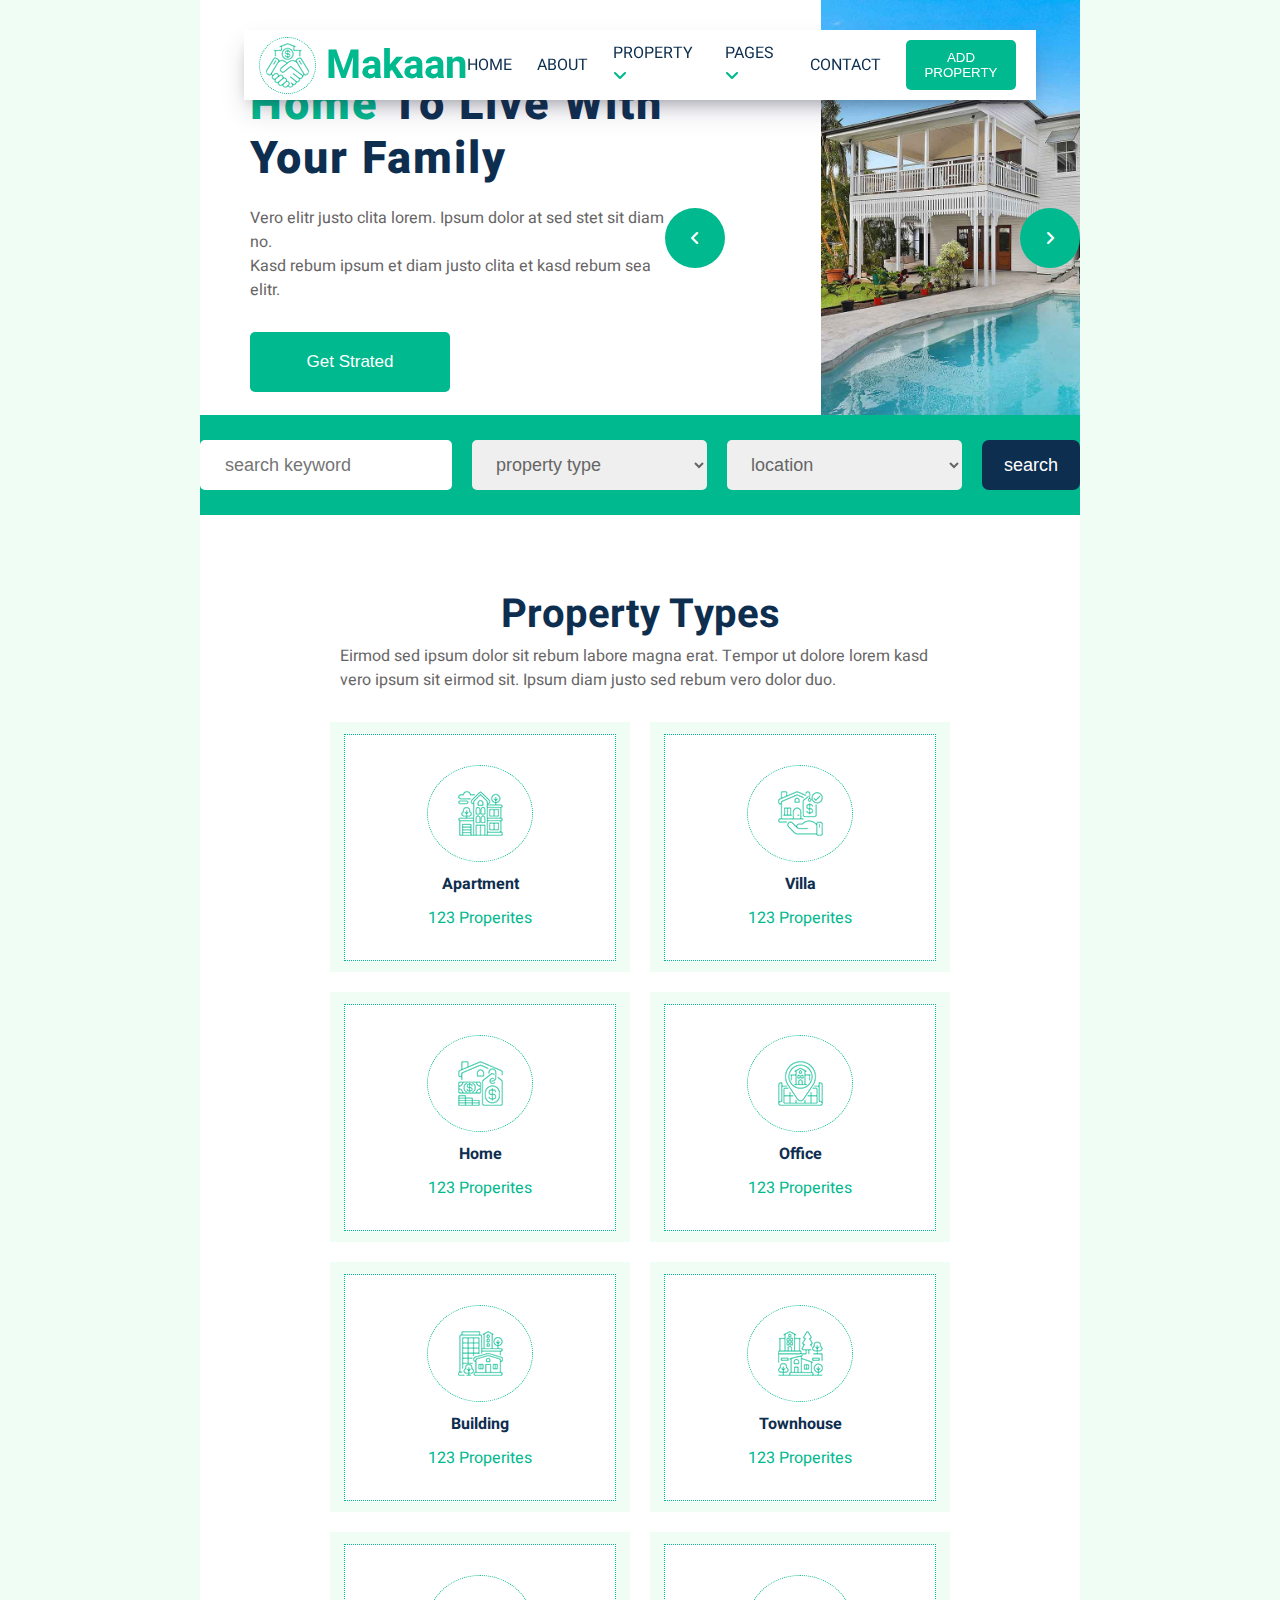
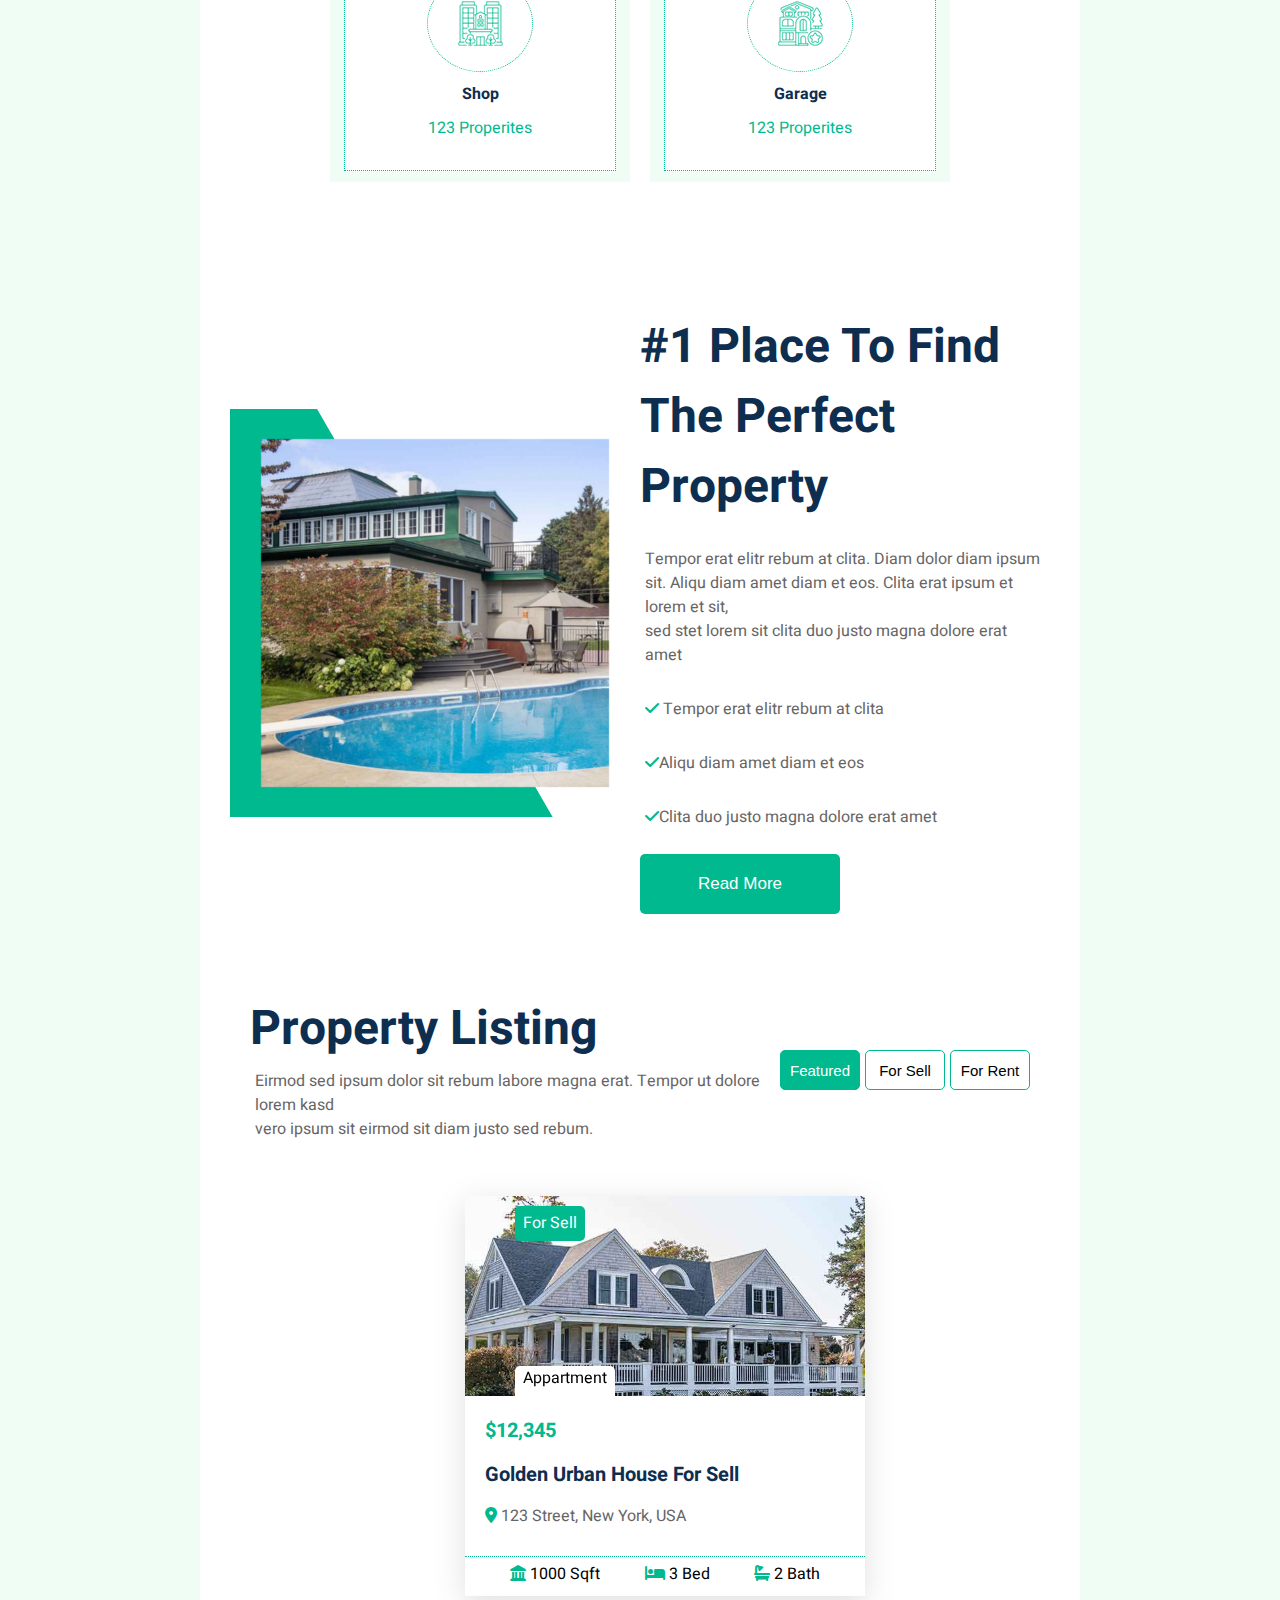
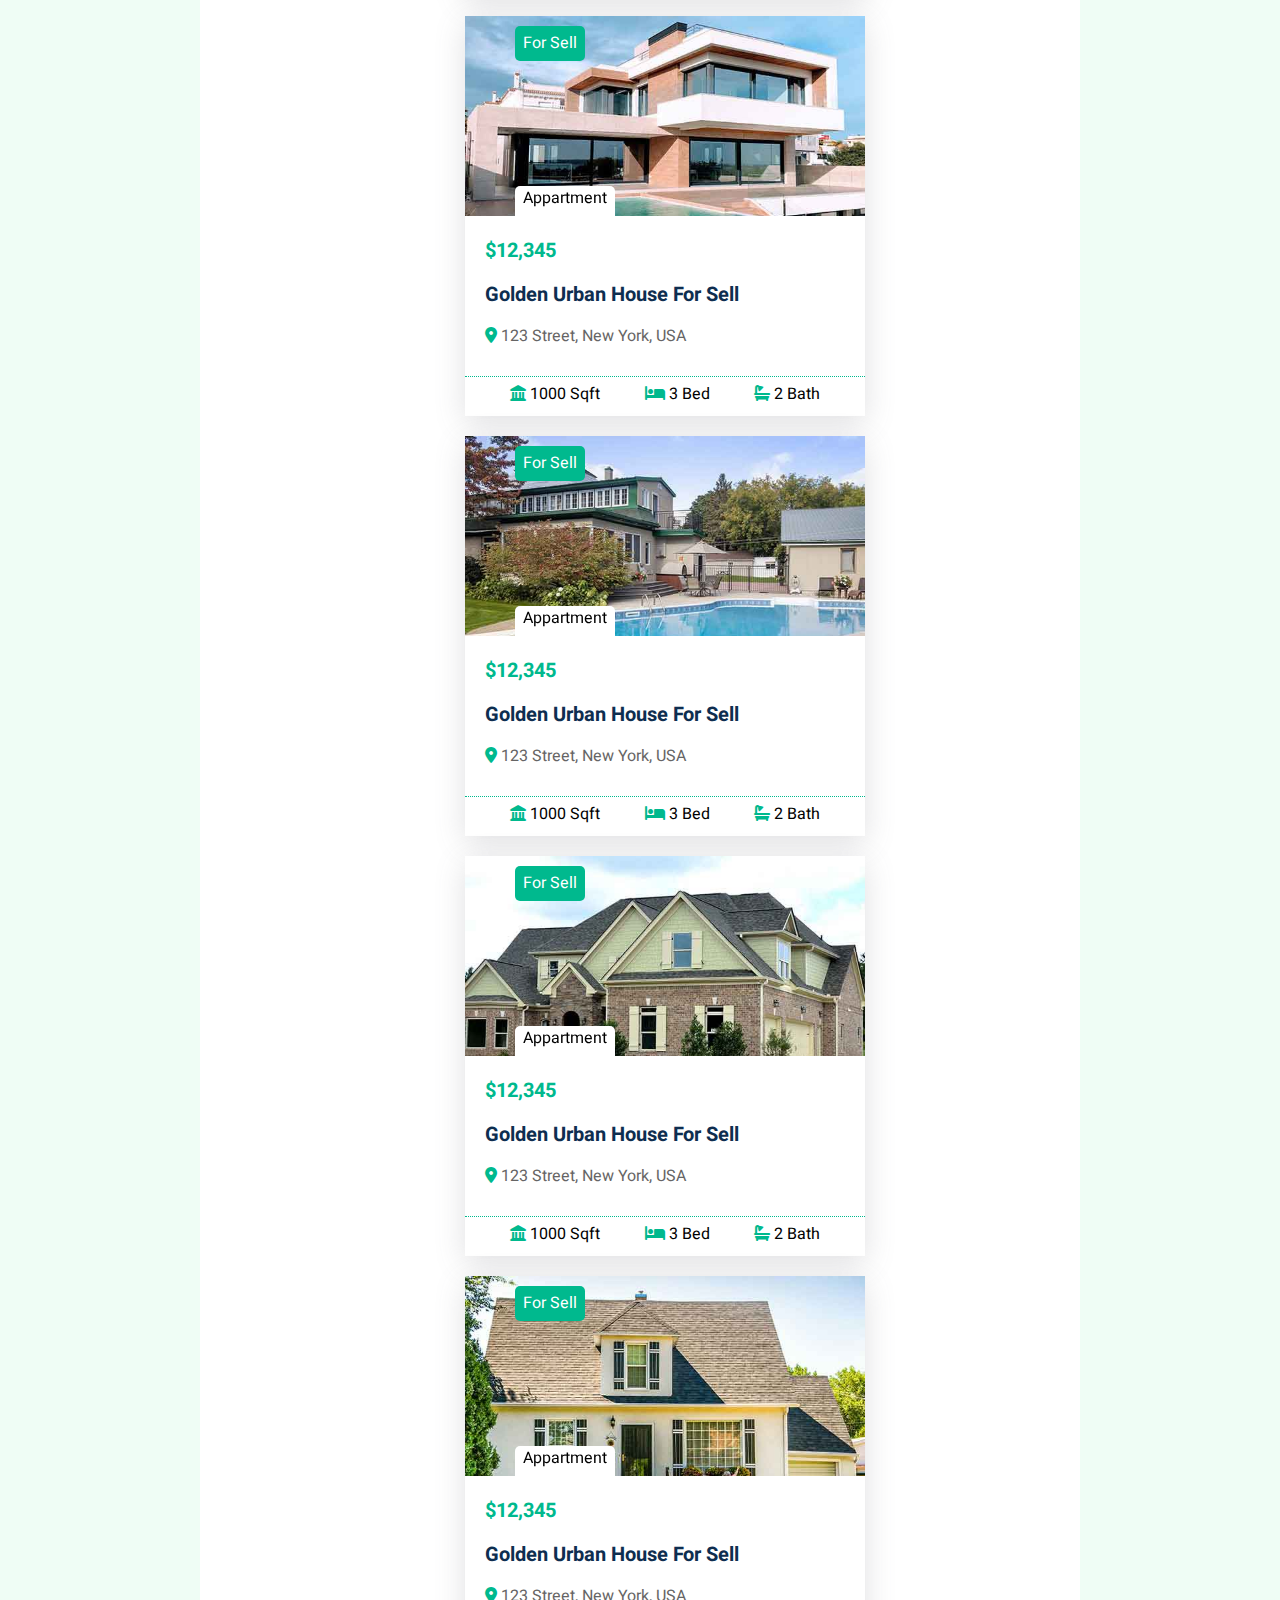
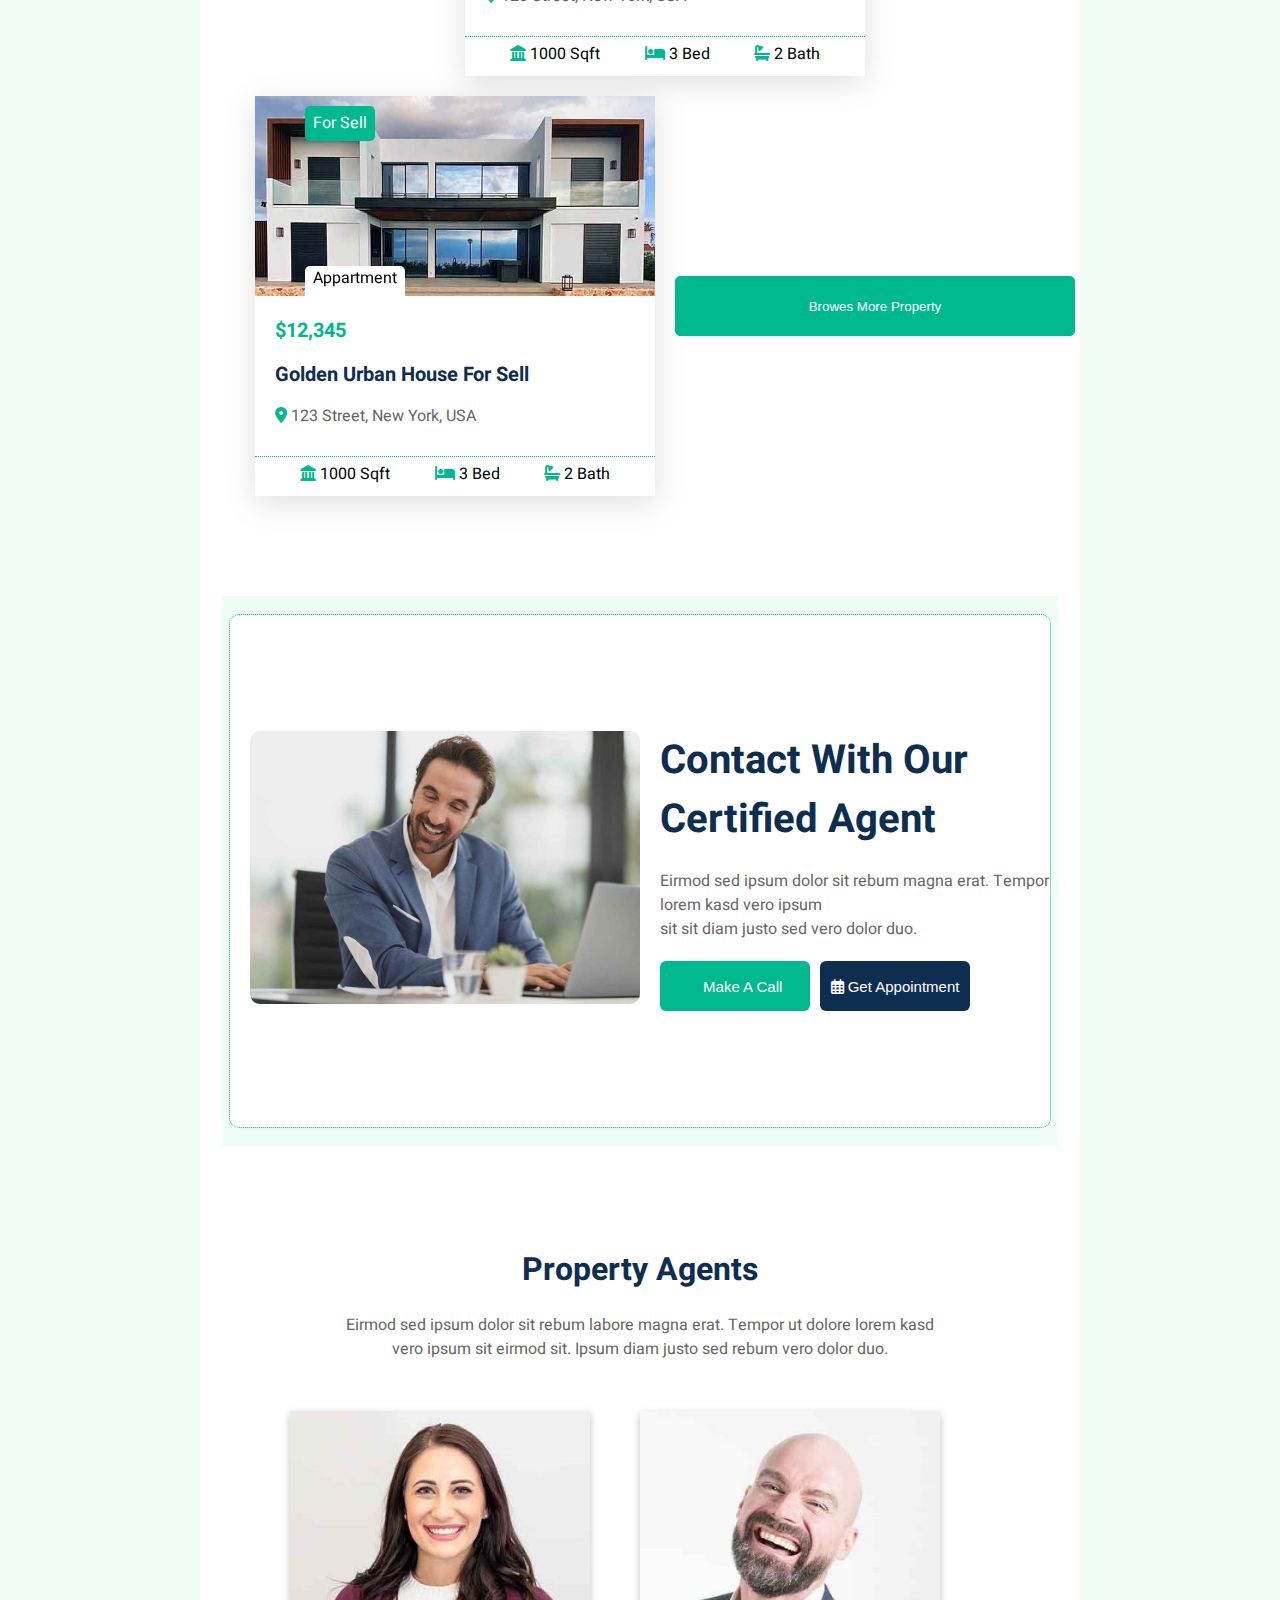
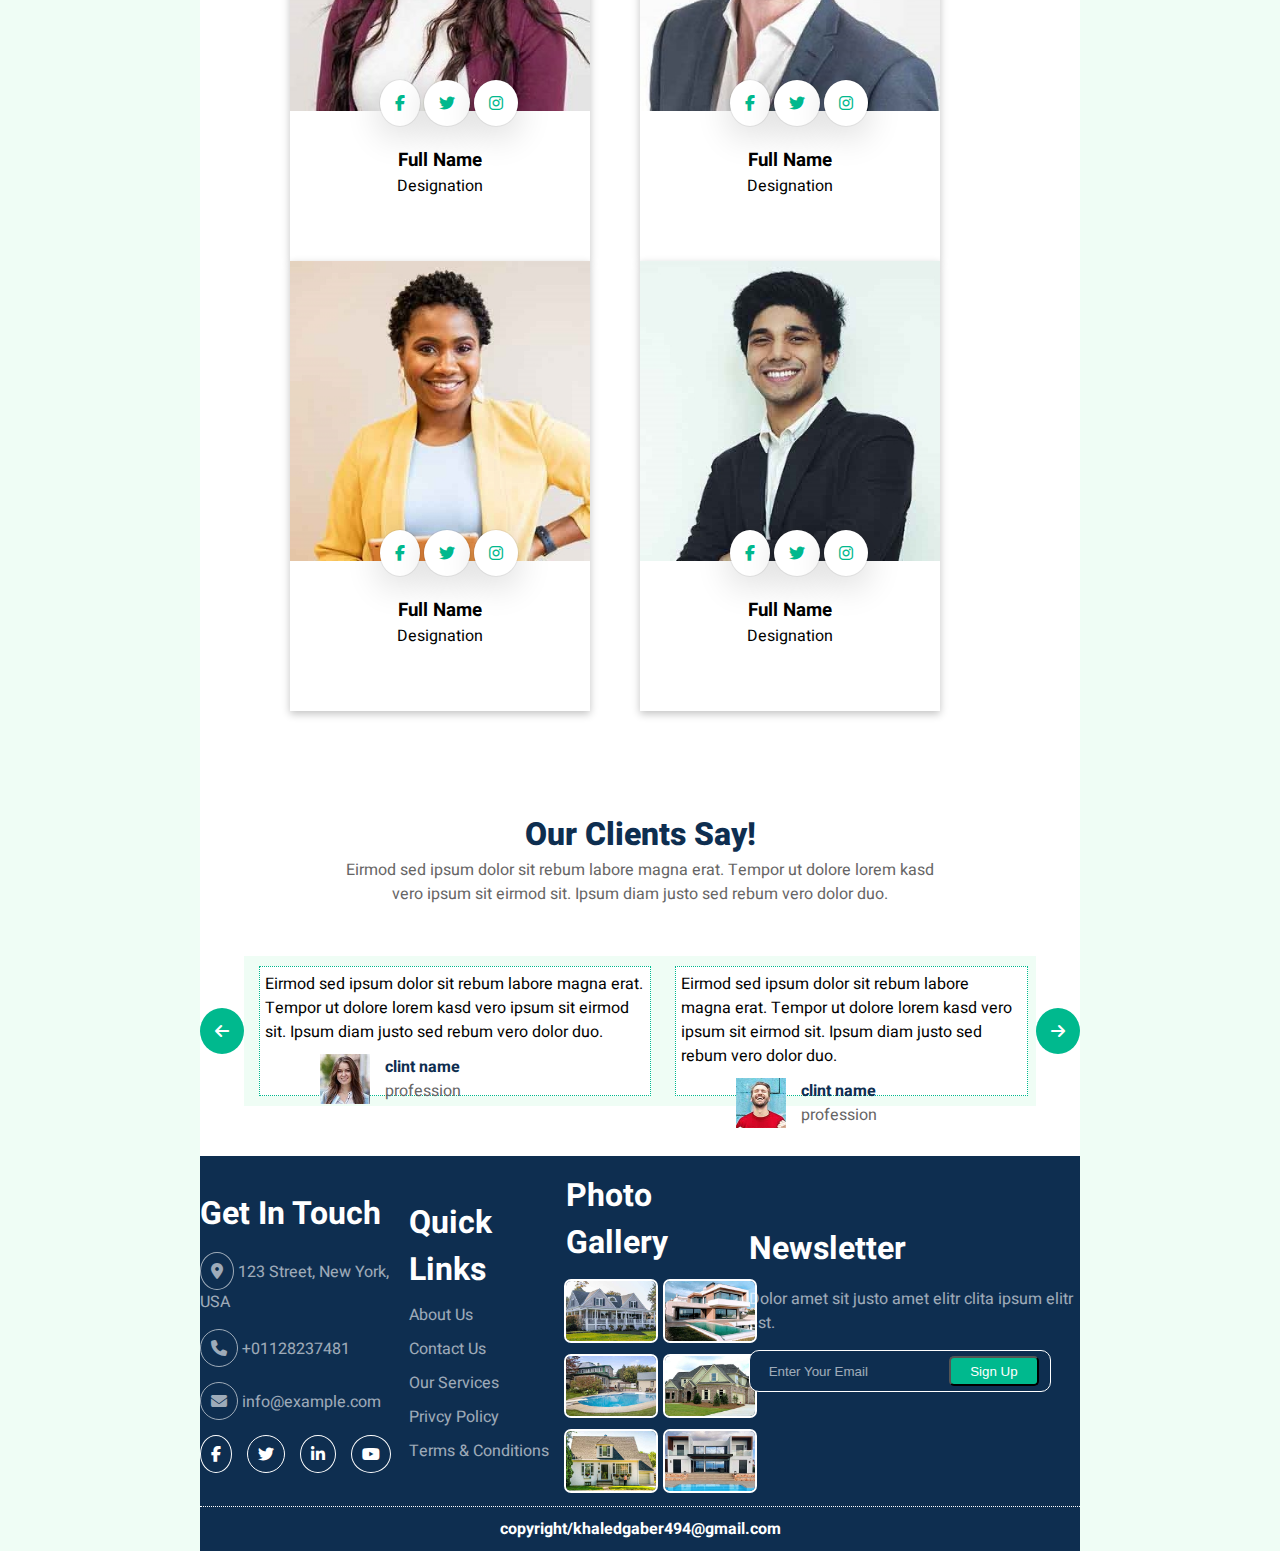
<file: index.html>
<!DOCTYPE html>
<html lang="en">
<head>
    <meta charset="UTF-8">
    <meta name="viewport" content="width=device-width, initial-scale=1.0">
    <title>Document</title>
    <link rel="stylesheet" href="style.css">
    <link rel="stylesheet" href="fontawesome-free-6.5.1-web/css/all.min.css">
    <link rel="preconnect" href="https://fonts.googleapis.com">
<link rel="preconnect" href="https://fonts.gstatic.com" crossorigin>
<link href="https://fonts.googleapis.com/css2?family=Heebo:wght@100..900&display=swap" rel="stylesheet">
</head>
<body>
   <main>
    
    <nav>
        <div class="logo">
            <img src="img/icon-deal.png" alt="">
            <h1>Makaan</h1>
        </div>
       
            <ul class="links">
                <li><a href="index.html" class="active">HOME</a></li>
                <li><a href="abouty.html">ABOUT</a></li>
                <li><a href="" >PROPERTY <i class="fa-solid fa-angle-down"></i></a>
                <ul class="drop-down">
                    <li><a href="property-list.html">Property List</a></li>
                    <li><a href="property-type.html">Property type</a></li>
                    <li><a href="property-agent.html">Property agant</a></li>
                </ul>
                </li>
                <li><a href=""> PAGES <i class="fa-solid fa-angle-down"></i></a>
                <ul class="drop-down">
                    <li><a href="testimonial.html">Testimonial</a></li>
                    <li><a href="404.html">404 Error</a></li>
                </ul>
                </li>
                <li><a href="contact.html"> CONTACT</a></li>
                <li><BUtton class="btn">ADD PROPERTY</BUtton></li>
            </ul>
            </nav>

        
        
            <div class="head">
             <div class="write">
                <h2>Find A <span>Perfect Home</span> To Live With Your Family</h2>
                <p>Vero elitr justo clita lorem. Ipsum dolor at sed stet sit diam no. <br> Kasd rebum ipsum et diam justo clita et kasd rebum sea elitr.</p>
                <button class="btn-2">Get Strated</button>
            </div>
            <div class="slider">
                <div>
                    <img src="img/carousel-1.jpg" alt="">
                    <img src="img/carousel-2.jpg" alt="">
                </div>
               
                <i class="fa-solid fa-angle-left"></i>
                <i class="fa-solid fa-angle-right"></i>
            </div>
        </div>
        
        <div class="input">
            <input type="text" placeholder=" search keyword">
            <select name="" id="">
                <option value="">property type</option>
                <option value="">property type 1</option>
                <option value="">property type 2</option>
                <option value="">property type 3</option>
            </select>
            <select name="" id="" >
                <option value="">location</option>
                <option value="">location 1</option>
                <option value="">location 2</option>
                <option value="">location 3</option>
            </select>
           
            <button class="btn-3">search</button>
        </div>
    
        </div>
        
   
    <div class="abc">
    <h4>Property Types</h4> 
    <p>Eirmod sed ipsum dolor sit rebum labore magna erat. Tempor ut dolore 
         lorem kasd vero ipsum sit eirmod sit. Ipsum diam justo sed rebum vero dolor duo.</p>
    </div>
    <div class="container-1">
       <div class="container-2">
         <div class="background">
            <div class="card">
                <div >
                    <div class="img99">
            <img src="img/icon-apartment.png" alt="">
        </div>
            <h5>Apartment</h5>
            <span> 123 Properites</span>
                </div>
        </div>
         </div>
         <div class="background">
            <div class="card">
                <div >
                    <div class="img99">
            <img src="img/icon-villa.png" alt="">
        </div>
            <h5>Villa</h5>
            <span> 123 Properites</span>
                </div>
        </div>
         </div>
         <div class="background">
            <div class="card">
                <div >
                    <div class="img99">
            <img src="img/icon-house.png" alt="">
        </div>
            <h5>Home</h5>
            <span> 123 Properites</span>
                </div>
        </div>
         </div>
         <div class="background">
            <div class="card">
                <div >
                    <div class="img99">
            <img src="img/icon-housing.png" alt="">
        </div>
            <h5>Office</h5>
            <span> 123 Properites</span>
                </div>
        </div>
         </div>
         <div class="background">
            <div class="card">
                <div >
                    <div class="img99">
            <img src="img/icon-building.png" alt="">
        </div>
            <h5>Building</h5>
            <span> 123 Properites</span>
                </div>
        </div>
         </div>
         <div class="background">
            <div class="card">
                <div >
                    <div class="img99">
            <img src="img/icon-neighborhood.png" alt="">
        </div>
            <h5>Townhouse</h5>
            <span> 123 Properites</span>
                </div>
        </div>
         </div>
         <div class="background">
            <div class="card">
                <div >
                    <div class="img99">
            <img src="img/icon-condominium.png" alt="">
        </div>
            <h5>Shop</h5>
            <span> 123 Properites</span>
                </div>
        </div>
         </div>
         <div class="background">
            <div class="card">
                <div >
                    <div class="img99">
            <img src="img/icon-luxury.png" alt="">
        </div>
            <h5>Garage</h5>
            <span> 123 Properites</span>
                </div>
        </div>
         </div>

       </div>
    </div>
   </div>
        

   <div class="container-3">
    
        <div class="imgholder">
            
                <img src="img/about.jpg" alt="">
            
        </div>
    
    <div class="det"> 
        <h6>#1 Place To Find The Perfect Property</h6>
        <p> Tempor erat elitr rebum at clita. Diam dolor diam ipsum sit. Aliqu diam amet diam et eos. Clita erat ipsum et lorem et sit,<br> sed stet lorem sit clita duo justo magna dolore erat amet</p>
        <p><i class="fa-solid fa-check"></i> Tempor erat elitr rebum at clita </p>
        <p> <i class="fa-solid fa-check"></i>Aliqu diam amet diam et eos </p>
        <p><i class="fa-solid fa-check"></i>Clita duo justo magna dolore erat amet</p>
        <button class="btn-4">Read More</button>
    </div>
   </div>

   <div class="container-4">
    <div class="cont">
        <div class="sss"> <h6>Property Listing</h6>
        <p>Eirmod sed ipsum dolor sit rebum labore magna erat.  Tempor ut dolore lorem kasd <br> vero ipsum sit eirmod sit diam justo sed rebum.</p>
    </div>
        <div class="btnss">
            <button>Featured</button>
            <button>For Sell</button>
            <button> For Rent</button>
        </div>
    </div>
    <div class="big">
    <div class="container-small">
        <div class="img88">
            <p class="pa-1">For Sell</p>
            <p class="pa-2">Appartment</p>
            <img src="img/property-1.jpg" alt="">
           
        </div>
        <div class="det-2">
            <span>$12,345</span>
            <h5>Golden Urban House For Sell</h5>
            <p> <i class="fa-solid fa-location-dot"></i>  123 Street, New York, USA</p>
        </div>
        <div class="det-3">
            <p><i class="fa-solid fa-landmark"></i>  1000 Sqft</p>
            <p><i class="fa-solid fa-bed"></i>  3 Bed</p>
            <p><i class="fa-solid fa-bath"></i>  2 Bath</p>
        </div>
    </div> 
    <div class="container-small">
        <div class="img88">
            <p class="pa-1">For Sell</p>
            <p class="pa-2">Appartment</p>
            <img src="img/property-2.jpg" alt="">
           
        </div>
        <div class="det-2">
            <span>$12,345</span>
            <h5>Golden Urban House For Sell</h5>
            <p> <i class="fa-solid fa-location-dot"></i>  123 Street, New York, USA</p>
        </div>
        <div class="det-3">
            <p><i class="fa-solid fa-landmark"></i>  1000 Sqft</p>
            <p><i class="fa-solid fa-bed"></i>  3 Bed</p>
            <p><i class="fa-solid fa-bath"></i>  2 Bath</p>
        </div>
    </div> 
    <div class="container-small">
        <div class="img88">
            <p class="pa-1">For Sell</p>
            <p class="pa-2">Appartment</p>
            <img src="img/property-3.jpg" alt="">
           
        </div>
        <div class="det-2">
            <span>$12,345</span>
            <h5>Golden Urban House For Sell</h5>
            <p> <i class="fa-solid fa-location-dot"></i>  123 Street, New York, USA</p>
        </div>
        <div class="det-3">
            <p><i class="fa-solid fa-landmark"></i>  1000 Sqft</p>
            <p><i class="fa-solid fa-bed"></i>  3 Bed</p>
            <p><i class="fa-solid fa-bath"></i>  2 Bath</p>
        </div>
    </div> 
    <div class="container-small">
        <div class="img88">
            <p class="pa-1">For Sell</p>
            <p class="pa-2">Appartment</p>
            <img src="img/property-4.jpg" alt="">
           
        </div>
        <div class="det-2">
            <span>$12,345</span>
            <h5>Golden Urban House For Sell</h5>
            <p> <i class="fa-solid fa-location-dot"></i>  123 Street, New York, USA</p>
        </div>
        <div class="det-3">
            <p><i class="fa-solid fa-landmark"></i>  1000 Sqft</p>
            <p><i class="fa-solid fa-bed"></i>  3 Bed</p>
            <p><i class="fa-solid fa-bath"></i>  2 Bath</p>
        </div>
    </div> 
    <div class="container-small">
        <div class="img88">
            <p class="pa-1">For Sell</p>
            <p class="pa-2">Appartment</p>
            <img src="img/property-5.jpg" alt="">
           
        </div>
        <div class="det-2">
            <span>$12,345</span>
            <h5>Golden Urban House For Sell</h5>
            <p> <i class="fa-solid fa-location-dot"></i>  123 Street, New York, USA</p>
        </div>
        <div class="det-3">
            <p><i class="fa-solid fa-landmark"></i>  1000 Sqft</p>
            <p><i class="fa-solid fa-bed"></i>  3 Bed</p>
            <p><i class="fa-solid fa-bath"></i>  2 Bath</p>
        </div>
    </div> 
    
    <div class="container-small">
        <div class="img88">
            <p class="pa-1">For Sell</p>
            <p class="pa-2">Appartment</p>
            <img src="img/property-6.jpg" alt="">
           
        </div>
        <div class="det-2">
            <span>$12,345</span>
            <h5>Golden Urban House For Sell</h5>
            <p> <i class="fa-solid fa-location-dot"></i>  123 Street, New York, USA</p>
        </div>
        <div class="det-3">
            <p><i class="fa-solid fa-landmark"></i>  1000 Sqft</p>
            <p><i class="fa-solid fa-bed"></i>  3 Bed</p>
            <p><i class="fa-solid fa-bath"></i>  2 Bath</p>
        </div>
    </div> 
    <button class="btn-5"> Browes More Property</button>
</div>
</div>



        <div class="background-3">
         <div class="container-5">
            <div class="img-h">
                <img src="img/call-to-action.jpg" alt="">
            </div>
            <div class="abo"> 
                <h4>Contact With Our Certified Agent</h4>
                <p>Eirmod sed ipsum dolor sit rebum magna erat. Tempor lorem kasd vero ipsum  <br> sit sit diam justo sed vero dolor duo.

                </p>
                <div>
                    <button class="kkk"><i class="fa-duotone fa-mobile-screen"></i> Make A Call</button> 
                    <button class="ppp"><i class="fa-regular fa-calendar-days"></i>  Get Appointment</button>
                </div>
             
                
    
            </div>
         </div>
        </div>




        <div class="container-6">
            <div class="ccc"> 
                <h5>Property Agents</h5>
                <p>Eirmod sed ipsum dolor sit rebum labore magna erat. Tempor ut dolore lorem kasd <br> vero ipsum sit eirmod sit. Ipsum diam justo sed rebum vero dolor duo.</p>
            </div>
            <div class="contt">
                <div class="car">
                    <div class="img-holdd">
                        <img src="img/team-1.jpg" alt="" >
                        <div class="iconn">
                            <i class="fa-brands fa-facebook-f"></i>
                            <i class="fa-brands fa-twitter"></i>
                            <i class="fa-brands fa-instagram"></i>
                        </div>
                       
                    </div>
                    
                    <div class="inf">
                        <h3>Full Name</h3>
                        <p>Designation</p>
                    </div>
                
                </div>
                <div class="car">
                    <div class="img-holdd">
                        <img src="img/team-2.jpg" alt="" >
                        <div class="iconn">
                            <i class="fa-brands fa-facebook-f"></i>
                            <i class="fa-brands fa-twitter"></i>
                            <i class="fa-brands fa-instagram"></i>
                        </div>
                       
                    </div>
                    <div class="inf">
                        <h3>Full Name</h3>
                        <p>Designation</p>
                    </div>
                     
                
                </div>
                <div class="car">
                    <div class="img-holdd">
                        <img src="img/team-3.jpg" alt="" >
                        <div class="iconn">
                            <i class="fa-brands fa-facebook-f"></i>
                            <i class="fa-brands fa-twitter"></i>
                            <i class="fa-brands fa-instagram"></i>
                        </div>
                       
                    </div>
                    <div class="inf">
                        <h3>Full Name</h3>
                        <p>Designation</p>
                    </div>
                     
                
                </div>
                <div class="car">
                    <div class="img-holdd">
                        <img src="img/team-4.jpg" alt="" >
                        <div class="iconn">
                            <i class="fa-brands fa-facebook-f"></i>
                            <i class="fa-brands fa-twitter"></i>
                            <i class="fa-brands fa-instagram"></i>
                        </div>
                        
                    </div>
                    
                    <div class="inf">
                        <h3>Full Name</h3>
                        <p>Designation</p>
                    </div>
                
                </div>
            </div>
            
        </div>
        <div class="ooo">
            
            <h4>Our Clients Say!  </h4>
            <p>Eirmod sed ipsum dolor sit rebum labore magna erat. Tempor ut dolore lorem kasd <br> vero ipsum sit eirmod sit. Ipsum diam justo sed rebum vero dolor duo. </p>
        </div>
        <div class="container-7">
            
                <i class="fa-solid fa-arrow-left"></i>
            
            
                
           <div class="small-con">
           
               
            
            <div class="contt"> 
                <p>Eirmod sed ipsum dolor sit rebum labore magna erat. Tempor ut dolore lorem kasd vero ipsum sit eirmod sit.  Ipsum diam justo sed rebum vero dolor duo.         </p>
                <div class="img-con">
                    <img src="img/testimonial-1.jpg" alt="">
                     <h3>clint name <br> <span>profession</span></h3>
                </div>
            </div>
            <div class="small-con">
                <div class="contt">
                    <p>Eirmod sed ipsum dolor sit rebum labore magna erat. Tempor ut dolore lorem kasd vero ipsum sit eirmod sit.  Ipsum diam justo sed rebum vero dolor duo.         </p>
                <div class="img-con">
                    <img src="img/testimonial-2.jpg" alt="">
                     <h3>clint name <br> <span>profession</span></h3>
                </div>
              
               
            </div>

           </div>
           

          
        
        </div>
        <i class="fa-solid fa-arrow-right"></i>
    </div>




    <div class="last-con">
        <div class="first">
            <h1>Get In Touch</h1>
            <p> <i class="fa-solid fa-location-dot"></i>  123 Street, New York, USA</p>
            <p><i class="fa-solid fa-phone"></i>  +01128237481</p>
            <p><i class="fa-solid fa-envelope"></i> info@example.com</p>
            <div>
                <i class="fa-brands fa-facebook-f"></i>
                <i class="fa-brands fa-twitter"></i>
                <i class="fa-brands fa-linkedin-in"></i>
                <i class="fa-brands fa-youtube"></i>
            </div>
        </div>
        <div class="secend">
            <h1>Quick Links
            </h1>
            <a href="">About Us</a>
            <a href="">Contact Us</a>
            <a href="">Our Services</a>
            <a href="">Privcy Policy</a>
            <a href="">Terms & Conditions</a>
        </div>
        <div class="thirty">
            <h1>Photo Gallery
            </h1>
            <div class="gal-1">
                 <img src="img/property-1.jpg" alt="">
                    <img src="img/property-2.jpg" alt="">
                </div>
                <div class="gal-2"><img src="img/property-3.jpg" alt="">
                    <img src="img/property-4.jpg" alt="">
                </div>
                    <div class="gal-3"> <img src="img/property-5.jpg" alt="">
                        <img src="img/property-6.jpg" alt="">
                    </div>
                   
                
               
            
        </div>
        <div class="four">
            <h1>Newsletter</h1>
             <p>Dolor amet sit justo amet elitr clita ipsum elitr est.</p>
             <input type="email" placeholder=" Enter Your Email" >
             <button>Sign Up</button>
        </div>
        
    </div>
    <h2 class="kk">copyright/khaledgaber494@gmail.com</h2>
   </main>
</body>
</html>
</file>
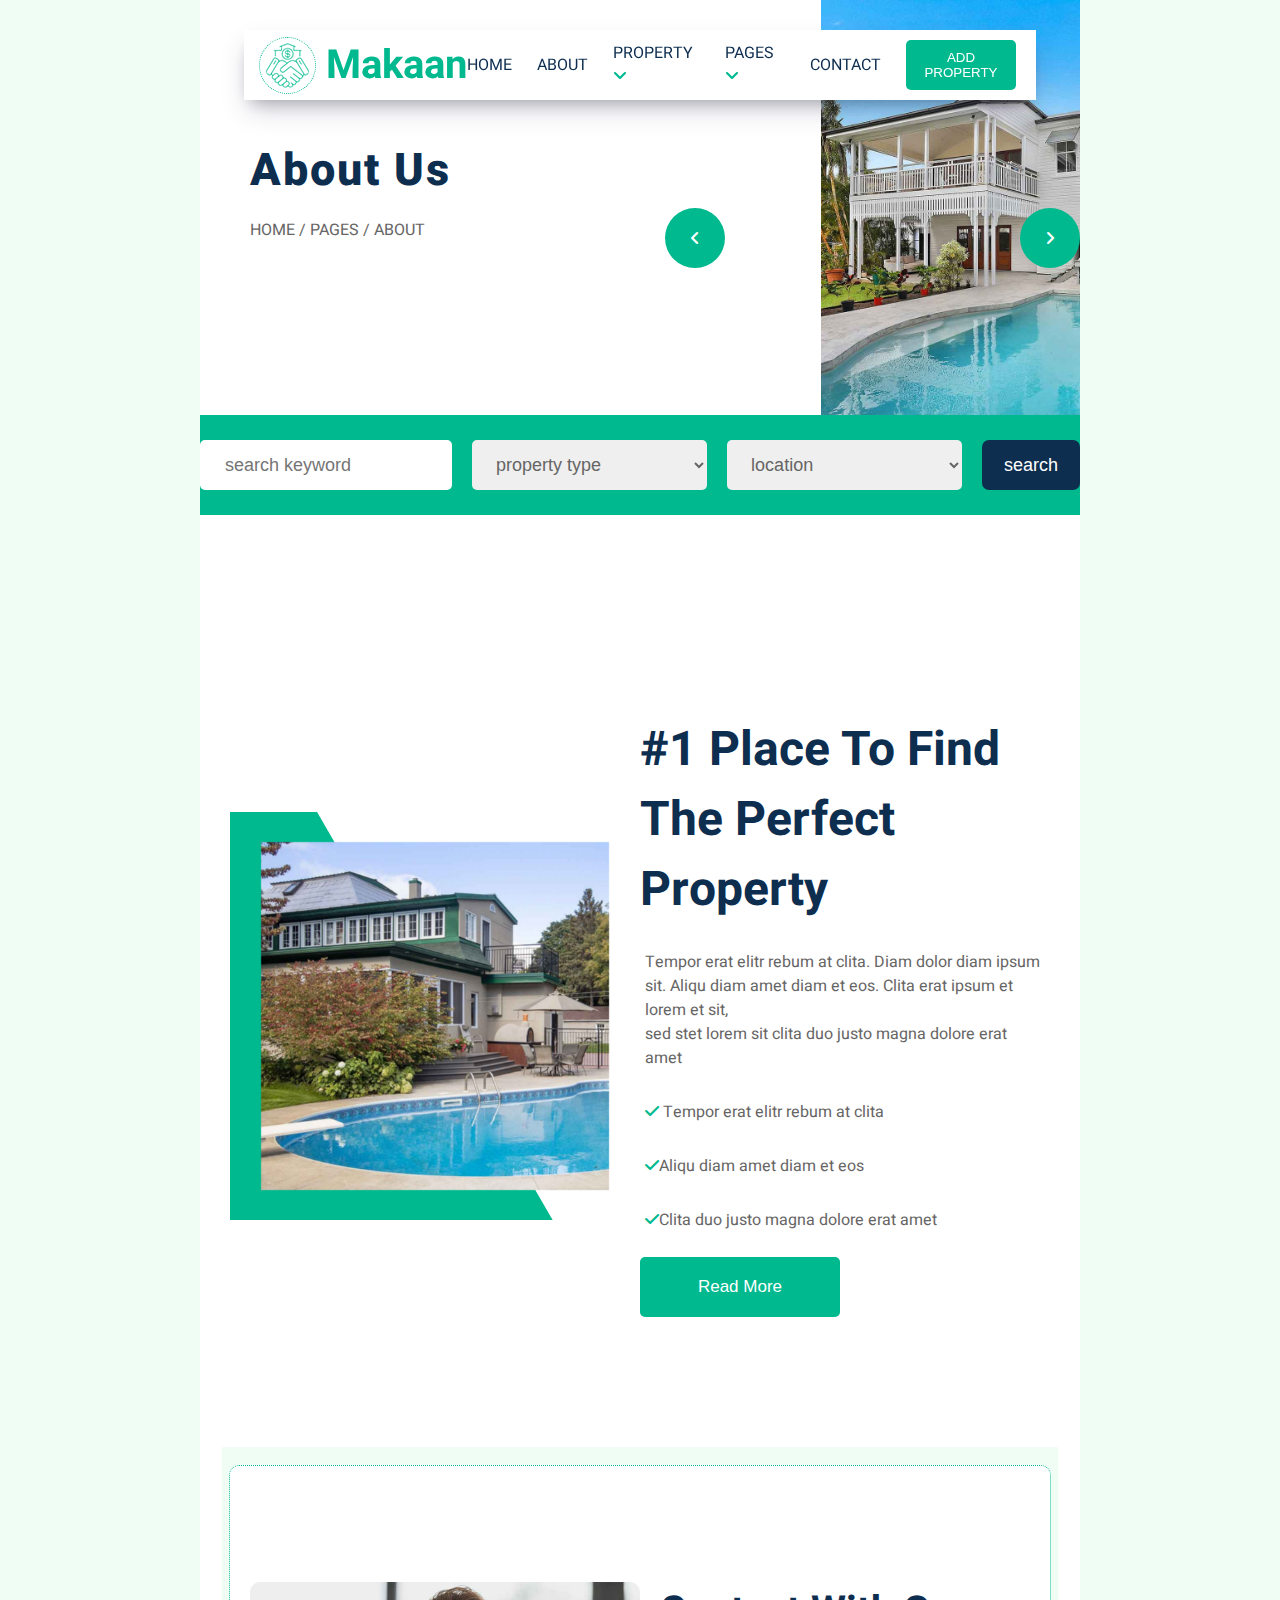
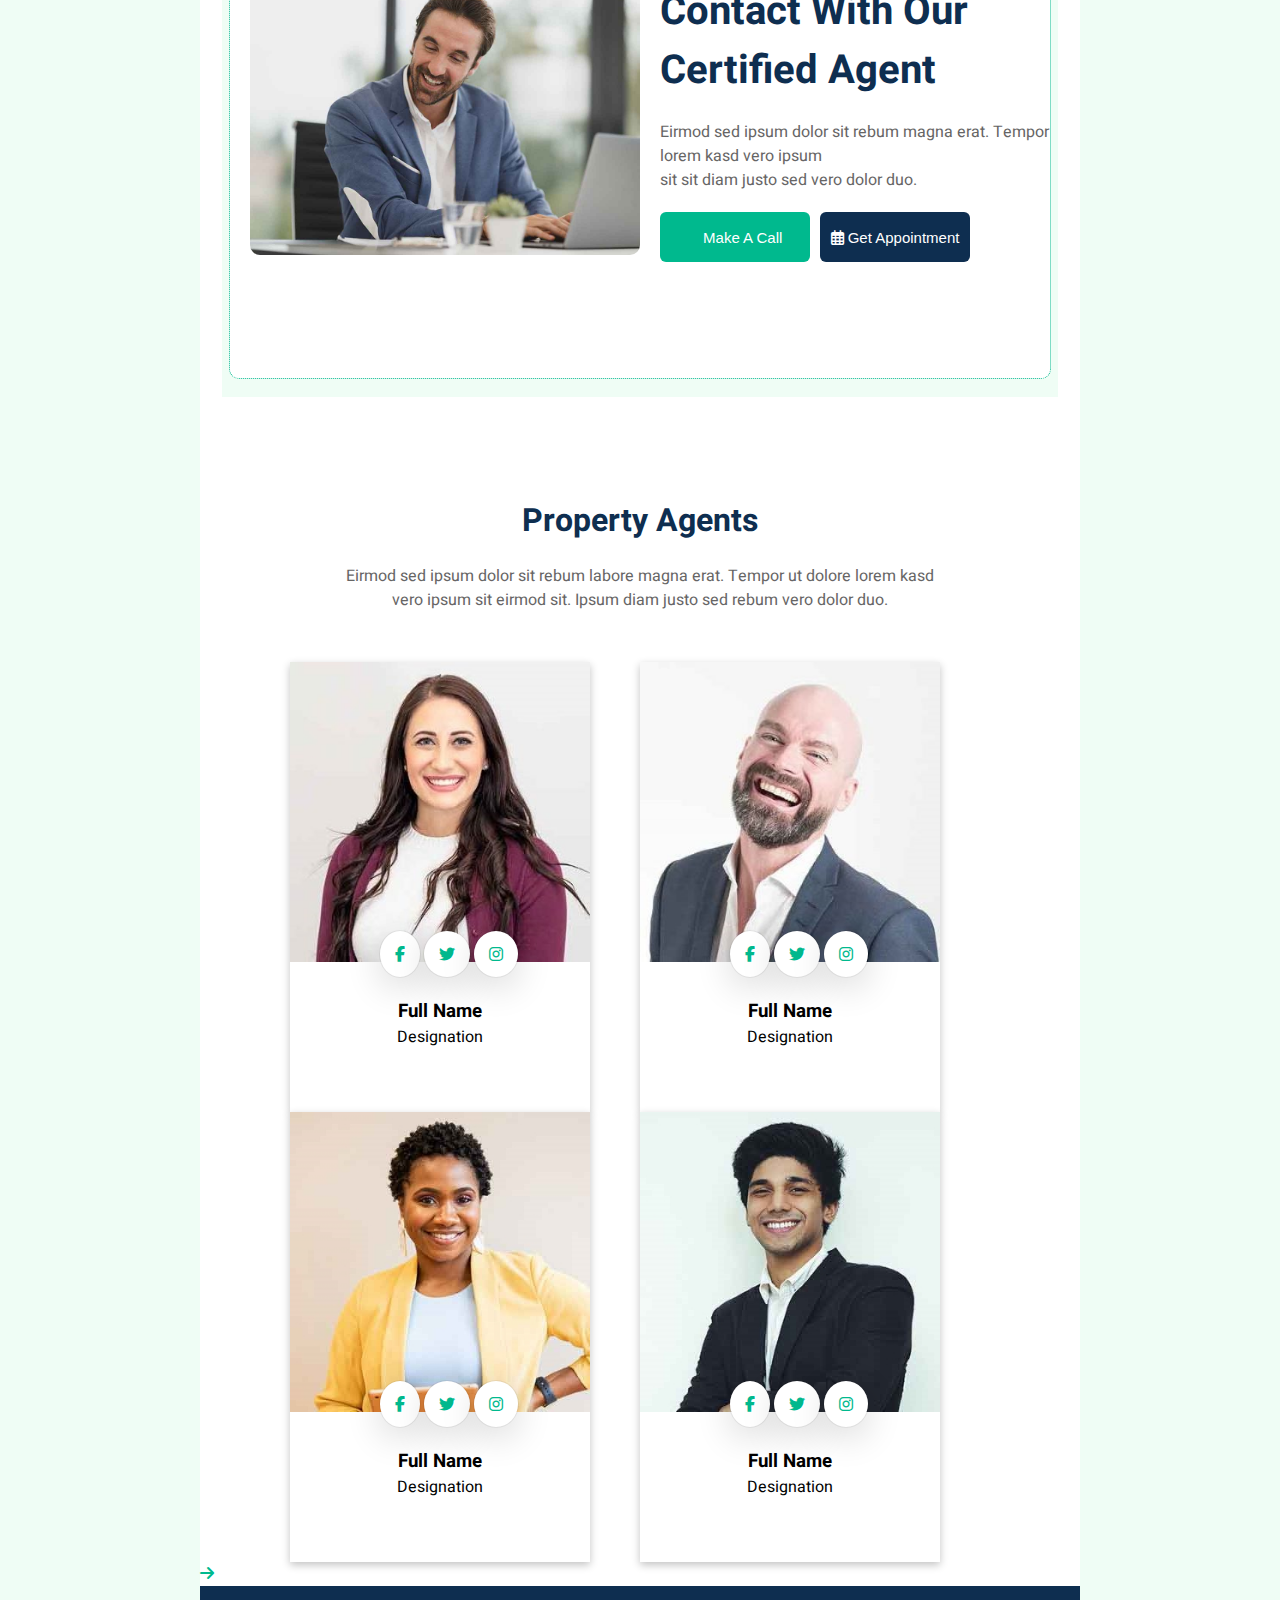
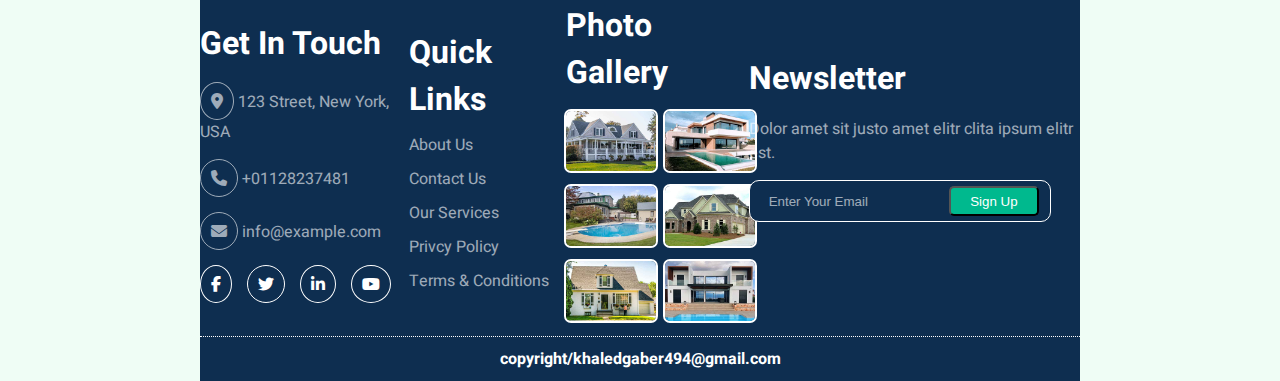
<file: abouty.html>
<!DOCTYPE html>
<html lang="en">
<head>
    <meta charset="UTF-8">
    <meta name="viewport" content="width=device-width, initial-scale=1.0">
    <title>Document</title>
    <link rel="stylesheet" href="style.css">
    <link rel="stylesheet" href="fontawesome-free-6.5.1-web/css/all.min.css">
    <link rel="preconnect" href="https://fonts.googleapis.com">
<link rel="preconnect" href="https://fonts.gstatic.com" crossorigin>
<link href="https://fonts.googleapis.com/css2?family=Heebo:wght@100..900&display=swap" rel="stylesheet">
</head>
<body>
   <main>
    
    <nav>
        <div class="logo">
            <img src="img/icon-deal.png" alt="">
            <h1>Makaan</h1>
        </div>
       
            <ul class="links">
                <li><a href="index.html" class="active">HOME</a></li>
                <li><a href="">ABOUT</a></li>
                <li><a href="" >PROPERTY <i class="fa-solid fa-angle-down"></i></a>
                <ul class="drop-down">
                    <li><a href="property-list.html">Property List</a></li>
                    <li><a href="property-type.html">Property type</a></li>
                    <li><a href="property-agent.html">Property agant</a></li>
                </ul>
                </li>
                <li><a href=""> PAGES <i class="fa-solid fa-angle-down"></i></a>
                <ul class="drop-down">
                    <li><a href="testimonial.html">Testimonial</a></li>
                    <li><a href="404.html">404 Error</a></li>
                </ul>
                </li>
                <li><a href="contact.html"> CONTACT</a></li>
                <li><BUtton class="btn">ADD PROPERTY</BUtton></li>
            </ul>
            </nav>

        
        
            <div class="head">
             <div class="write">
                <h2>About Us</h2>
                <p>HOME / PAGES / ABOUT</p>
                
            </div>
            <div class="slider">
                <div>
                    <img src="img/carousel-1.jpg" alt="">
                    <img src="img/carousel-2.jpg" alt="">
                </div>
               
                <i class="fa-solid fa-angle-left"></i>
                <i class="fa-solid fa-angle-right"></i>
            </div>
        </div>
        
        <div class="input">
            <input type="text" placeholder=" search keyword">
            <select name="" id="">
                <option value="">property type</option>
                <option value="">property type 1</option>
                <option value="">property type 2</option>
                <option value="">property type 3</option>
            </select>
            <select name="" id="" >
                <option value="">location</option>
                <option value="">location 1</option>
                <option value="">location 2</option>
                <option value="">location 3</option>
            </select>
           
            <button class="btn-3">search</button>
        </div>
    
        </div>
        <div class="container-3">
    
            <div class="imgholder">
                
                    <img src="img/about.jpg" alt="">
                
            </div>
        
        <div class="det"> 
            <h6>#1 Place To Find The Perfect Property</h6>
            <p> Tempor erat elitr rebum at clita. Diam dolor diam ipsum sit. Aliqu diam amet diam et eos. Clita erat ipsum et lorem et sit,<br> sed stet lorem sit clita duo justo magna dolore erat amet</p>
            <p><i class="fa-solid fa-check"></i> Tempor erat elitr rebum at clita </p>
            <p> <i class="fa-solid fa-check"></i>Aliqu diam amet diam et eos </p>
            <p><i class="fa-solid fa-check"></i>Clita duo justo magna dolore erat amet</p>
            <button class="btn-4">Read More</button>
        </div>
       </div>
       <div class="background-3">
        <div class="container-5">
           <div class="img-h">
               <img src="img/call-to-action.jpg" alt="">
           </div>
           <div class="abo"> 
               <h4>Contact With Our Certified Agent</h4>
               <p>Eirmod sed ipsum dolor sit rebum magna erat. Tempor lorem kasd vero ipsum  <br> sit sit diam justo sed vero dolor duo.

               </p>
               <div>
                   <button class="kkk"><i class="fa-duotone fa-mobile-screen"></i> Make A Call</button> 
                   <button class="ppp"><i class="fa-regular fa-calendar-days"></i>  Get Appointment</button>
               </div>
            
               
   
           </div>
        </div>
       </div>




       <div class="container-6">
           <div class="ccc"> 
               <h5>Property Agents</h5>
               <p>Eirmod sed ipsum dolor sit rebum labore magna erat. Tempor ut dolore lorem kasd <br> vero ipsum sit eirmod sit. Ipsum diam justo sed rebum vero dolor duo.</p>
           </div>
           <div class="contt">
               <div class="car">
                   <div class="img-holdd">
                       <img src="img/team-1.jpg" alt="" >
                       <div class="iconn">
                           <i class="fa-brands fa-facebook-f"></i>
                           <i class="fa-brands fa-twitter"></i>
                           <i class="fa-brands fa-instagram"></i>
                       </div>
                      
                   </div>
                   
                   <div class="inf">
                       <h3>Full Name</h3>
                       <p>Designation</p>
                   </div>
               
               </div>
               <div class="car">
                   <div class="img-holdd">
                       <img src="img/team-2.jpg" alt="" >
                       <div class="iconn">
                           <i class="fa-brands fa-facebook-f"></i>
                           <i class="fa-brands fa-twitter"></i>
                           <i class="fa-brands fa-instagram"></i>
                       </div>
                      
                   </div>
                   <div class="inf">
                       <h3>Full Name</h3>
                       <p>Designation</p>
                   </div>
                    
               
               </div>
               <div class="car">
                   <div class="img-holdd">
                       <img src="img/team-3.jpg" alt="" >
                       <div class="iconn">
                           <i class="fa-brands fa-facebook-f"></i>
                           <i class="fa-brands fa-twitter"></i>
                           <i class="fa-brands fa-instagram"></i>
                       </div>
                      
                   </div>
                   <div class="inf">
                       <h3>Full Name</h3>
                       <p>Designation</p>
                   </div>
                    
               
               </div>
               <div class="car">
                   <div class="img-holdd">
                       <img src="img/team-4.jpg" alt="" >
                       <div class="iconn">
                           <i class="fa-brands fa-facebook-f"></i>
                           <i class="fa-brands fa-twitter"></i>
                           <i class="fa-brands fa-instagram"></i>
                       </div>
                       
                   </div>
                   
                   <div class="inf">
                       <h3>Full Name</h3>
                       <p>Designation</p>
                   </div>
               
               </div>
           </div>
           
       </div>
      
          

         
       
       </div>
       <i class="fa-solid fa-arrow-right"></i>
   </div>




   <div class="last-con">
       <div class="first">
           <h1>Get In Touch</h1>
           <p> <i class="fa-solid fa-location-dot"></i>  123 Street, New York, USA</p>
           <p><i class="fa-solid fa-phone"></i>  +01128237481</p>
           <p><i class="fa-solid fa-envelope"></i> info@example.com</p>
           <div>
               <i class="fa-brands fa-facebook-f"></i>
               <i class="fa-brands fa-twitter"></i>
               <i class="fa-brands fa-linkedin-in"></i>
               <i class="fa-brands fa-youtube"></i>
           </div>
       </div>
       <div class="secend">
           <h1>Quick Links
           </h1>
           <a href="">About Us</a>
           <a href="">Contact Us</a>
           <a href="">Our Services</a>
           <a href="">Privcy Policy</a>
           <a href="">Terms & Conditions</a>
       </div>
       <div class="thirty">
           <h1>Photo Gallery
           </h1>
           <div class="gal-1">
                <img src="img/property-1.jpg" alt="">
                   <img src="img/property-2.jpg" alt="">
               </div>
               <div class="gal-2"><img src="img/property-3.jpg" alt="">
                   <img src="img/property-4.jpg" alt="">
               </div>
                   <div class="gal-3"> <img src="img/property-5.jpg" alt="">
                       <img src="img/property-6.jpg" alt="">
                   </div>
                  
               
              
           
       </div>
       <div class="four">
           <h1>Newsletter</h1>
            <p>Dolor amet sit justo amet elitr clita ipsum elitr est.</p>
            <input type="email" placeholder=" Enter Your Email" >
            <button>Sign Up</button>
       </div>
       
   </div>
   <h2 class="kk">copyright/khaledgaber494@gmail.com</h2>
  </main>
</body>
</html>
</file>
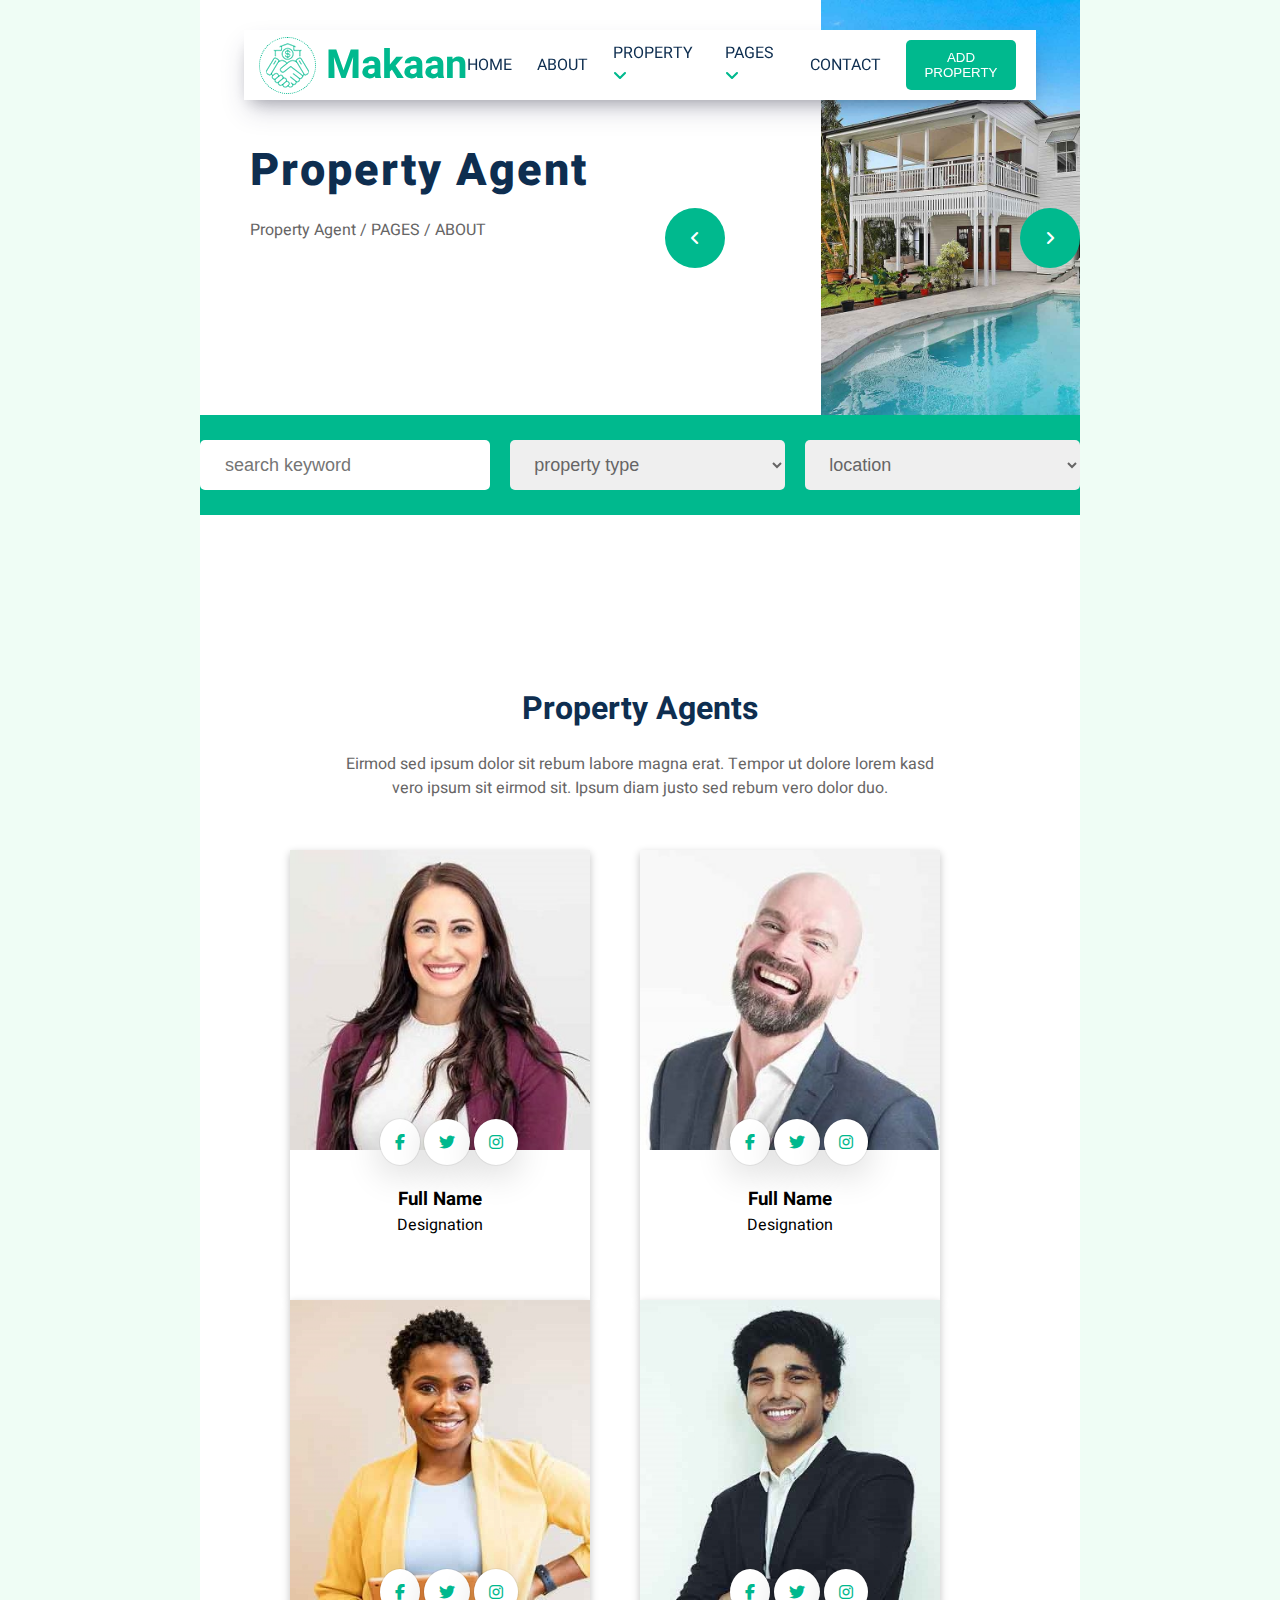
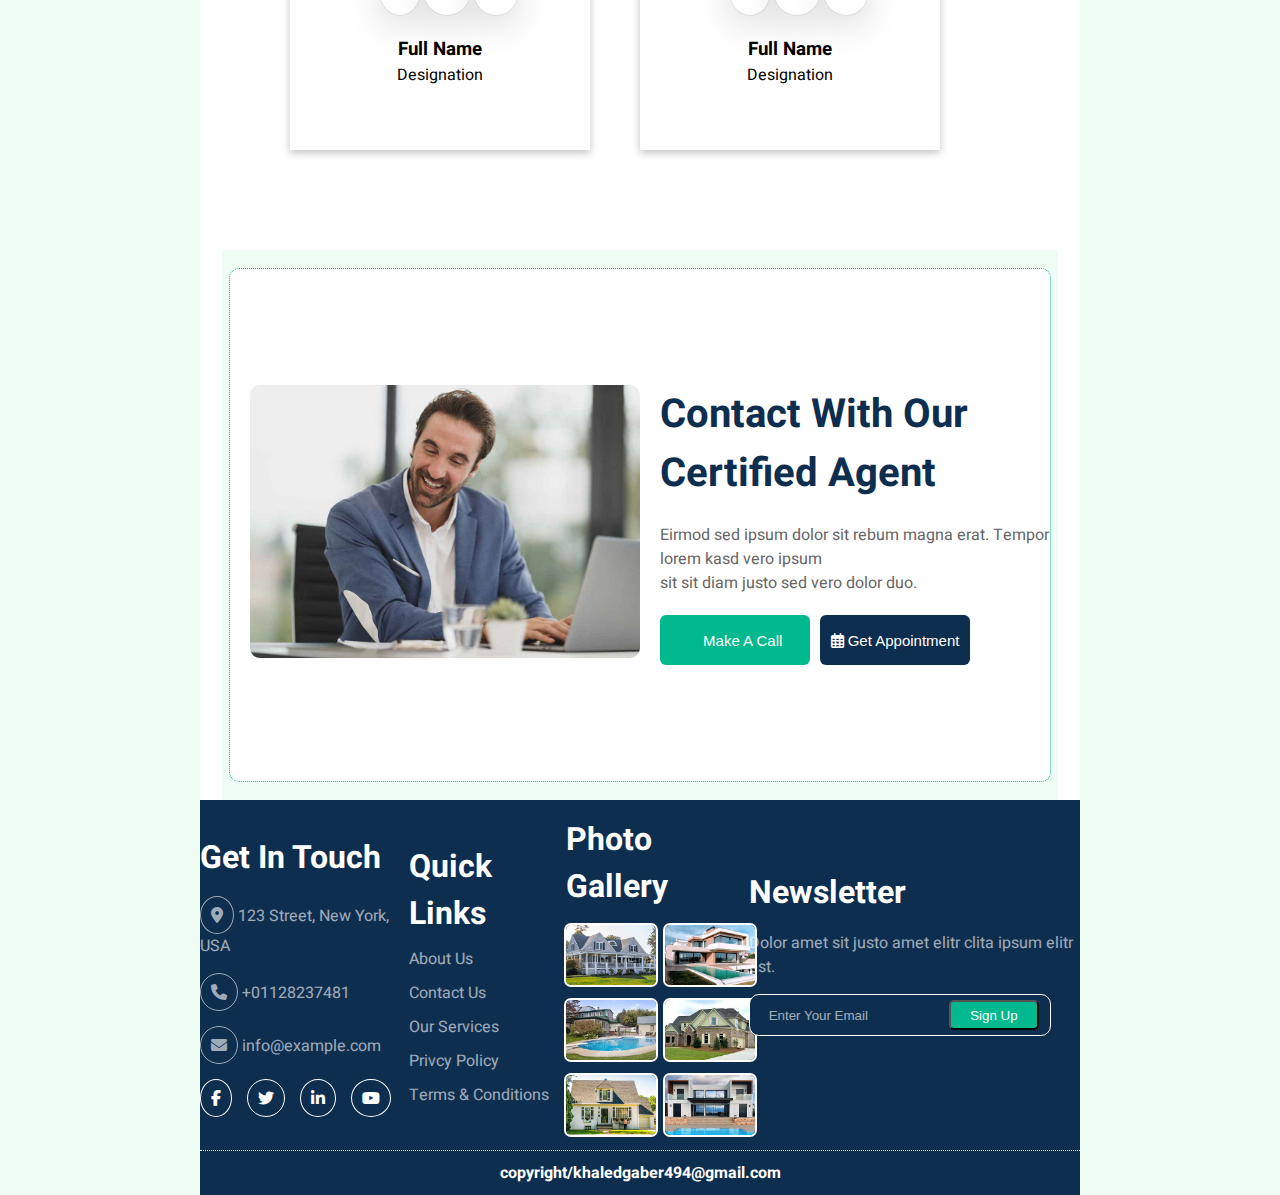
<file: property-agent.html>
<!DOCTYPE html>
<html lang="en">
<head>
    <meta charset="UTF-8">
    <meta name="viewport" content="width=device-width, initial-scale=1.0">
    <title>Document</title>
    <link rel="stylesheet" href="style.css">
    <link rel="stylesheet" href="fontawesome-free-6.5.1-web/css/all.min.css">
    <link rel="preconnect" href="https://fonts.googleapis.com">
<link rel="preconnect" href="https://fonts.gstatic.com" crossorigin>
<link href="https://fonts.googleapis.com/css2?family=Heebo:wght@100..900&display=swap" rel="stylesheet">
</head>
<body>
   <main>
    
    <nav>
        <div class="logo">
            <img src="img/icon-deal.png" alt="">
            <h1>Makaan</h1>
        </div>
       
            <ul class="links">
                <li><a href="index.html" class="active">HOME</a></li>
                <li><a href="">ABOUT</a></li>
                <li><a href="" >PROPERTY <i class="fa-solid fa-angle-down"></i></a>
                <ul class="drop-down">
                    <li><a href="property-list.html">Property List</a></li>
                    <li><a href="property-type.html">Property type</a></li>
                    <li><a href="property-agent.html">Property agant</a></li>
                </ul>
                </li>
                <li><a href=""> PAGES <i class="fa-solid fa-angle-down"></i></a>
                <ul class="drop-down">
                    <li><a href="testimonial.html">Testimonial</a></li>
                    <li><a href="404.html">404 Error</a></li>
                </ul>
                </li>
                <li><a href="contact.html"> CONTACT</a></li>
                <li><BUtton class="btn">ADD PROPERTY</BUtton></li>
            </ul>
            </nav>

        
        
            <div class="head">
             <div class="write">
                <h2>Property Agent</h2>
                <p>Property Agent / PAGES / ABOUT</p>
                
            </div>
            <div class="slider">
                <div>
                    <img src="img/carousel-1.jpg" alt="">
                    <img src="img/carousel-2.jpg" alt="">
                </div>
               
                <i class="fa-solid fa-angle-left"></i>
                <i class="fa-solid fa-angle-right"></i>
            </div>
        </div>
        
        <div class="input">
            <input type="text" placeholder=" search keyword">
            <select name="" id="">
                <option value="">property type</option>
                <option value="">property type 1</option>
                <option value="">property type 2</option>
                <option value="">property type 3</option>
            </select>
            <select name="" id="" >
                <option value="">location</option>
                <option value="">location 1</option>
                <option value="">location 2</option>
                <option value="">location 3</option>
            </select>
           
            
        </div>
    
        </div>
        
        <div class="container-6">
            <div class="ccc"> 
                <h5>Property Agents</h5>
                <p>Eirmod sed ipsum dolor sit rebum labore magna erat. Tempor ut dolore lorem kasd <br> vero ipsum sit eirmod sit. Ipsum diam justo sed rebum vero dolor duo.</p>
            </div>
            <div class="contt">
                <div class="car">
                    <div class="img-holdd">
                        <img src="img/team-1.jpg" alt="" >
                        <div class="iconn">
                            <i class="fa-brands fa-facebook-f"></i>
                            <i class="fa-brands fa-twitter"></i>
                            <i class="fa-brands fa-instagram"></i>
                        </div>
                       
                    </div>
                    
                    <div class="inf">
                        <h3>Full Name</h3>
                        <p>Designation</p>
                    </div>
                
                </div>
                <div class="car">
                    <div class="img-holdd">
                        <img src="img/team-2.jpg" alt="" >
                        <div class="iconn">
                            <i class="fa-brands fa-facebook-f"></i>
                            <i class="fa-brands fa-twitter"></i>
                            <i class="fa-brands fa-instagram"></i>
                        </div>
                       
                    </div>
                    <div class="inf">
                        <h3>Full Name</h3>
                        <p>Designation</p>
                    </div>
                     
                
                </div>
                <div class="car">
                    <div class="img-holdd">
                        <img src="img/team-3.jpg" alt="" >
                        <div class="iconn">
                            <i class="fa-brands fa-facebook-f"></i>
                            <i class="fa-brands fa-twitter"></i>
                            <i class="fa-brands fa-instagram"></i>
                        </div>
                       
                    </div>
                    <div class="inf">
                        <h3>Full Name</h3>
                        <p>Designation</p>
                    </div>
                     
                
                </div>
                <div class="car">
                    <div class="img-holdd">
                        <img src="img/team-4.jpg" alt="" >
                        <div class="iconn">
                            <i class="fa-brands fa-facebook-f"></i>
                            <i class="fa-brands fa-twitter"></i>
                            <i class="fa-brands fa-instagram"></i>
                        </div>
                        
                    </div>
                    
                    <div class="inf">
                        <h3>Full Name</h3>
                        <p>Designation</p>
                    </div>
                
                </div>
            </div>
            
        </div>
        <div class="background-3">
            <div class="container-5">
               <div class="img-h">
                   <img src="img/call-to-action.jpg" alt="">
               </div>
               <div class="abo"> 
                   <h4>Contact With Our Certified Agent</h4>
                   <p>Eirmod sed ipsum dolor sit rebum magna erat. Tempor lorem kasd vero ipsum  <br> sit sit diam justo sed vero dolor duo.
   
                   </p>
                   <div>
                       <button class="kkk"><i class="fa-duotone fa-mobile-screen"></i> Make A Call</button> 
                       <button class="ppp"><i class="fa-regular fa-calendar-days"></i>  Get Appointment</button>
                   </div>
                
                   
       
               </div>
            </div>
           </div>
           <div class="last-con">
            <div class="first">
                <h1>Get In Touch</h1>
                <p> <i class="fa-solid fa-location-dot"></i>  123 Street, New York, USA</p>
                <p><i class="fa-solid fa-phone"></i>  +01128237481</p>
                <p><i class="fa-solid fa-envelope"></i> info@example.com</p>
                <div>
                    <i class="fa-brands fa-facebook-f"></i>
                    <i class="fa-brands fa-twitter"></i>
                    <i class="fa-brands fa-linkedin-in"></i>
                    <i class="fa-brands fa-youtube"></i>
                </div>
            </div>
            <div class="secend">
                <h1>Quick Links
                </h1>
                <a href="">About Us</a>
                <a href="">Contact Us</a>
                <a href="">Our Services</a>
                <a href="">Privcy Policy</a>
                <a href="">Terms & Conditions</a>
            </div>
            <div class="thirty">
                <h1>Photo Gallery
                </h1>
                <div class="gal-1">
                     <img src="img/property-1.jpg" alt="">
                        <img src="img/property-2.jpg" alt="">
                    </div>
                    <div class="gal-2"><img src="img/property-3.jpg" alt="">
                        <img src="img/property-4.jpg" alt="">
                    </div>
                        <div class="gal-3"> <img src="img/property-5.jpg" alt="">
                            <img src="img/property-6.jpg" alt="">
                        </div>
                       
                    
                   
                
            </div>
            <div class="four">
                <h1>Newsletter</h1>
                 <p>Dolor amet sit justo amet elitr clita ipsum elitr est.</p>
                 <input type="email" placeholder=" Enter Your Email" >
                 <button>Sign Up</button>
            </div>
            
        </div>
        <h2 class="kk">copyright/khaledgaber494@gmail.com</h2>
       </main>
    </body>
    </html>
</file>
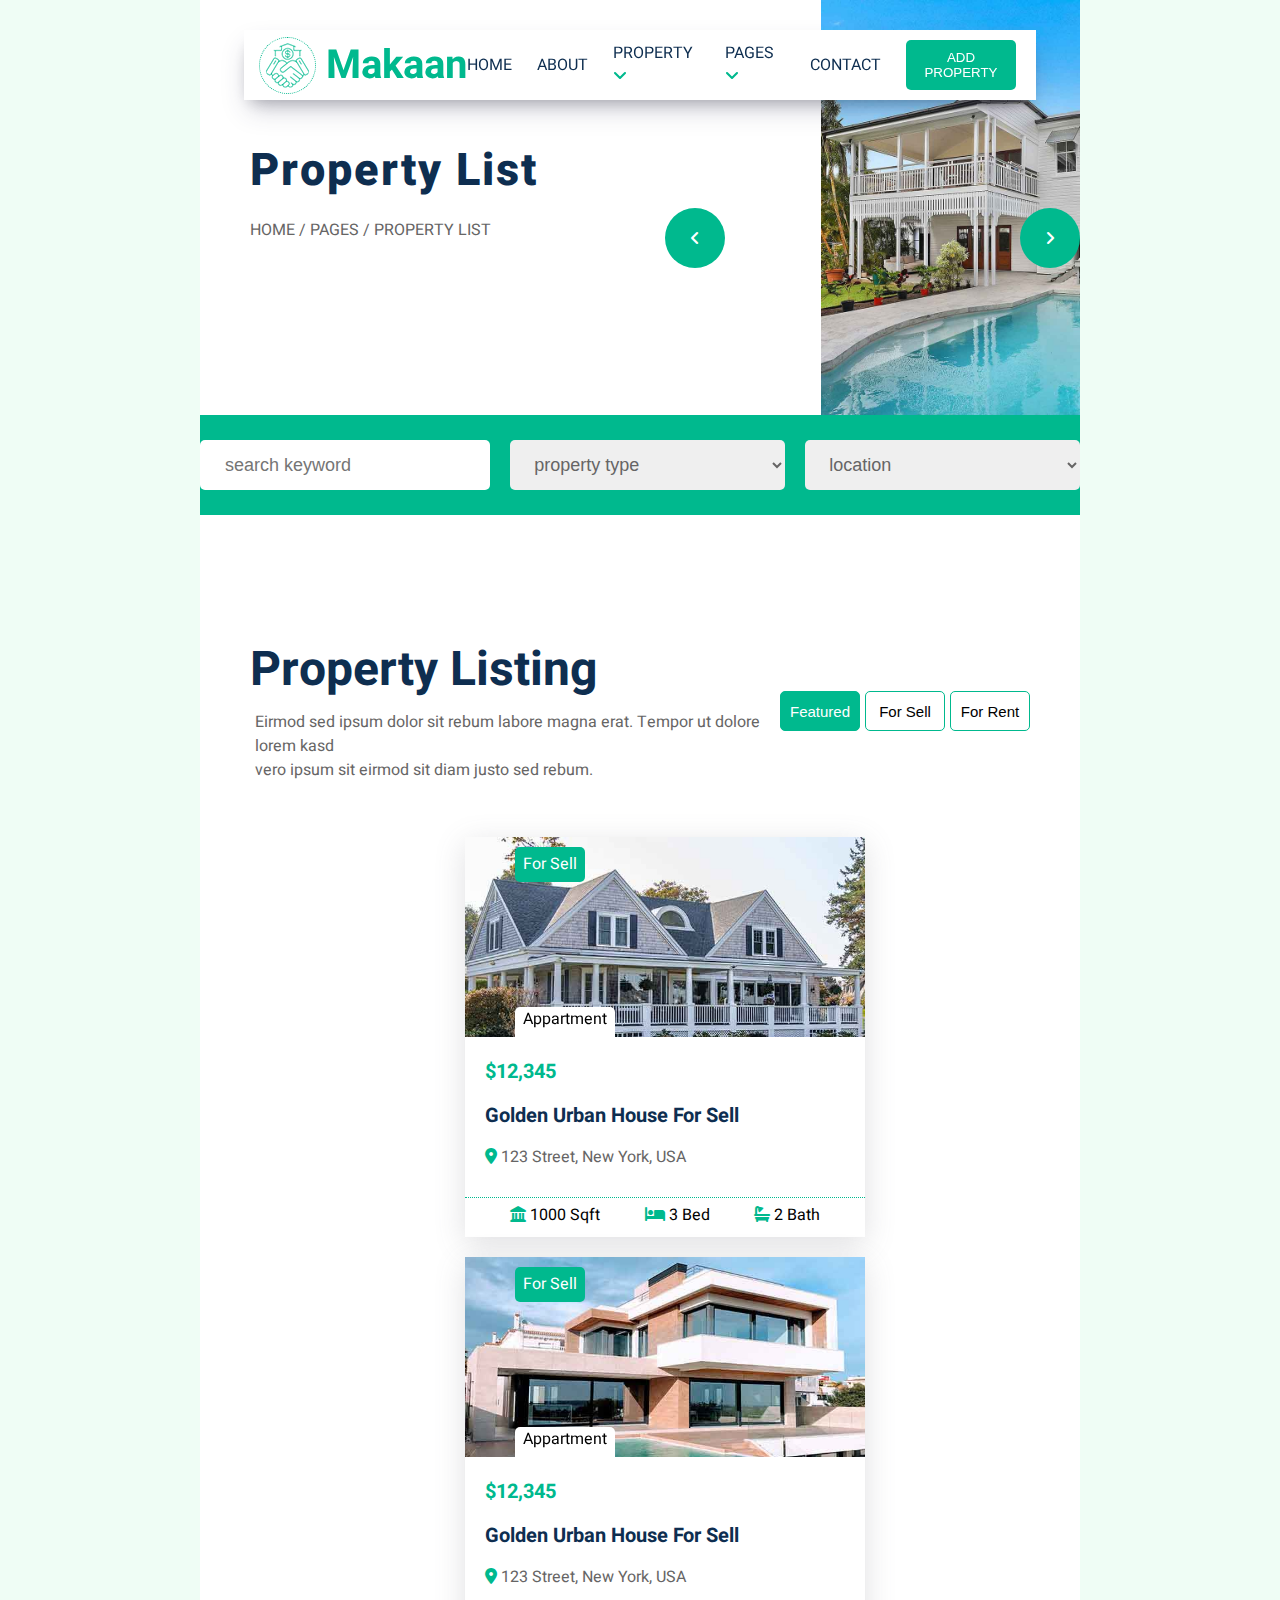
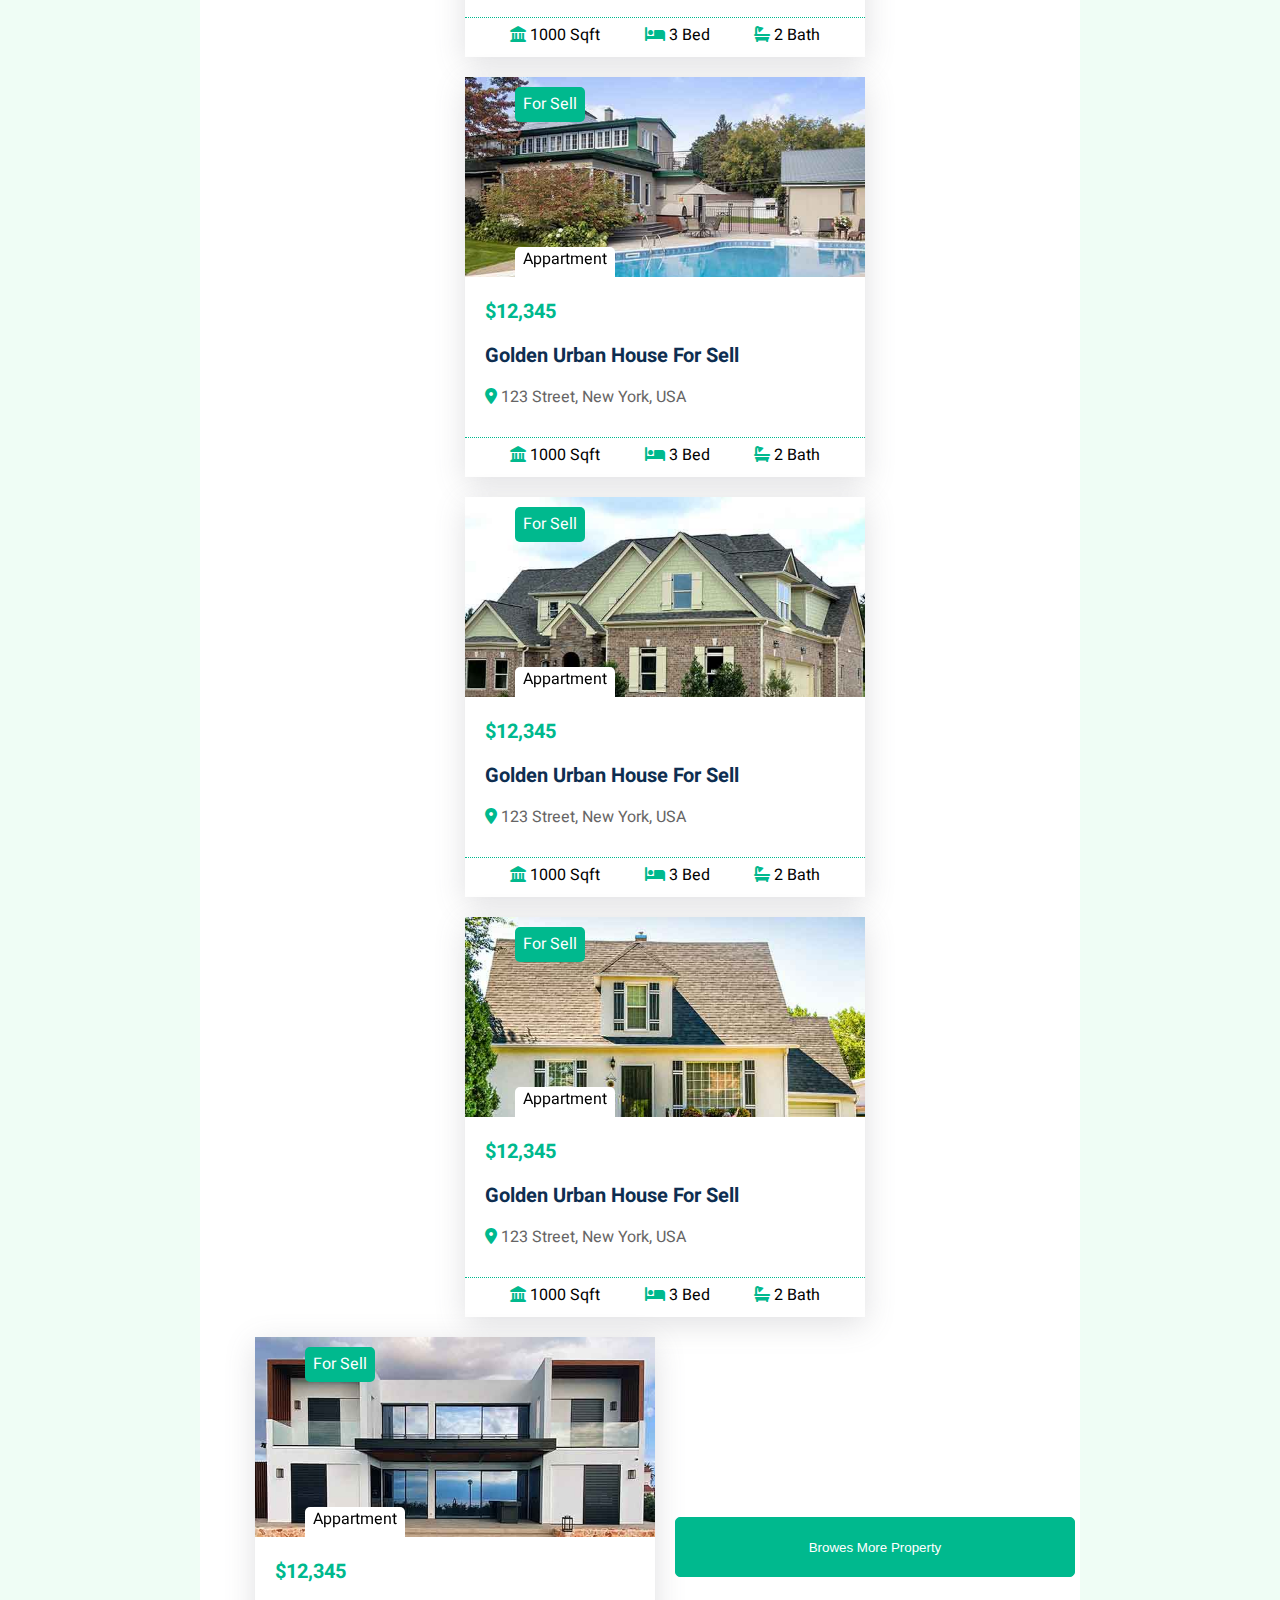
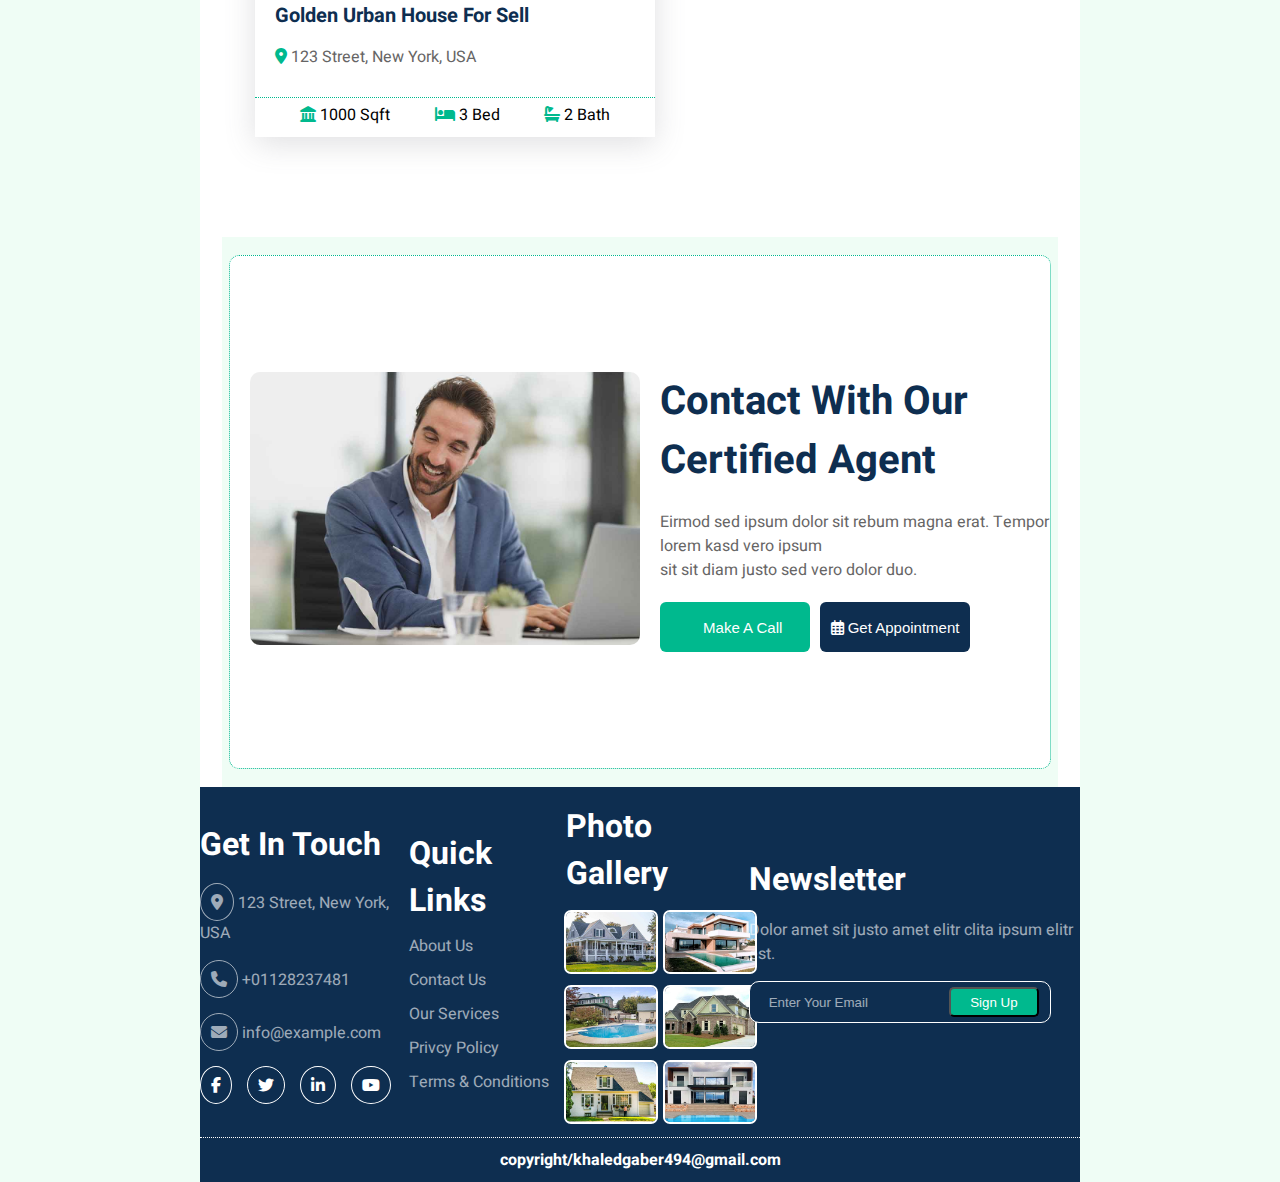
<file: property-list.html>
<!DOCTYPE html>
<html lang="en">
<head>
    <meta charset="UTF-8">
    <meta name="viewport" content="width=device-width, initial-scale=1.0">
    <title>Document</title>
    <link rel="stylesheet" href="style.css">
    <link rel="stylesheet" href="fontawesome-free-6.5.1-web/css/all.min.css">
    <link rel="preconnect" href="https://fonts.googleapis.com">
<link rel="preconnect" href="https://fonts.gstatic.com" crossorigin>
<link href="https://fonts.googleapis.com/css2?family=Heebo:wght@100..900&display=swap" rel="stylesheet">
</head>
<body>
   <main>
    
    <nav>
        <div class="logo">
            <img src="img/icon-deal.png" alt="">
            <h1>Makaan</h1>
        </div>
       
            <ul class="links">
                <li><a href="index.html" class="active">HOME</a></li>
                <li><a href="">ABOUT</a></li>
                <li><a href="" >PROPERTY <i class="fa-solid fa-angle-down"></i></a>
                <ul class="drop-down">
                    <li><a href="property-list.html">Property List</a></li>
                    <li><a href="property-type.html">Property type</a></li>
                    <li><a href="property-agent.html">Property agant</a></li>
                </ul>
                </li>
                <li><a href=""> PAGES <i class="fa-solid fa-angle-down"></i></a>
                <ul class="drop-down">
                    <li><a href="testimonial.html">Testimonial</a></li>
                    <li><a href="404.html">404 Error</a></li>
                </ul>
                </li>
                <li><a href="contact.html"> CONTACT</a></li>
                <li><BUtton class="btn">ADD PROPERTY</BUtton></li>
            </ul>
            </nav>

        
        
            <div class="head">
             <div class="write">
                <h2>Property List</h2>
                <p>HOME / PAGES / PROPERTY LIST</p>
                
            </div>
            <div class="slider">
                <div>
                    <img src="img/carousel-1.jpg" alt="">
                    <img src="img/carousel-2.jpg" alt="">
                </div>
               
                <i class="fa-solid fa-angle-left"></i>
                <i class="fa-solid fa-angle-right"></i>
            </div>
        </div>
        
        <div class="input">
            <input type="text" placeholder=" search keyword">
            <select name="" id="">
                <option value="">property type</option>
                <option value="">property type 1</option>
                <option value="">property type 2</option>
                <option value="">property type 3</option>
            </select>
            <select name="" id="" >
                <option value="">location</option>
                <option value="">location 1</option>
                <option value="">location 2</option>
                <option value="">location 3</option>
            </select>
           
    
        </div>
    
        </div>
      
    
       <div class="container-4">
        <div class="cont">
            <div class="sss"> <h6>Property Listing</h6>
            <p>Eirmod sed ipsum dolor sit rebum labore magna erat.  Tempor ut dolore lorem kasd <br> vero ipsum sit eirmod sit diam justo sed rebum.</p>
        </div>
            <div class="btnss">
                <button>Featured</button>
                <button>For Sell</button>
                <button> For Rent</button>
            </div>
        </div>
        <div class="big">
        <div class="container-small">
            <div class="img88">
                <p class="pa-1">For Sell</p>
                <p class="pa-2">Appartment</p>
                <img src="img/property-1.jpg" alt="">
               
            </div>
            <div class="det-2">
                <span>$12,345</span>
                <h5>Golden Urban House For Sell</h5>
                <p> <i class="fa-solid fa-location-dot"></i>  123 Street, New York, USA</p>
            </div>
            <div class="det-3">
                <p><i class="fa-solid fa-landmark"></i>  1000 Sqft</p>
                <p><i class="fa-solid fa-bed"></i>  3 Bed</p>
                <p><i class="fa-solid fa-bath"></i>  2 Bath</p>
            </div>
        </div> 
        <div class="container-small">
            <div class="img88">
                <p class="pa-1">For Sell</p>
                <p class="pa-2">Appartment</p>
                <img src="img/property-2.jpg" alt="">
               
            </div>
            <div class="det-2">
                <span>$12,345</span>
                <h5>Golden Urban House For Sell</h5>
                <p> <i class="fa-solid fa-location-dot"></i>  123 Street, New York, USA</p>
            </div>
            <div class="det-3">
                <p><i class="fa-solid fa-landmark"></i>  1000 Sqft</p>
                <p><i class="fa-solid fa-bed"></i>  3 Bed</p>
                <p><i class="fa-solid fa-bath"></i>  2 Bath</p>
            </div>
        </div> 
        <div class="container-small">
            <div class="img88">
                <p class="pa-1">For Sell</p>
                <p class="pa-2">Appartment</p>
                <img src="img/property-3.jpg" alt="">
               
            </div>
            <div class="det-2">
                <span>$12,345</span>
                <h5>Golden Urban House For Sell</h5>
                <p> <i class="fa-solid fa-location-dot"></i>  123 Street, New York, USA</p>
            </div>
            <div class="det-3">
                <p><i class="fa-solid fa-landmark"></i>  1000 Sqft</p>
                <p><i class="fa-solid fa-bed"></i>  3 Bed</p>
                <p><i class="fa-solid fa-bath"></i>  2 Bath</p>
            </div>
        </div> 
        <div class="container-small">
            <div class="img88">
                <p class="pa-1">For Sell</p>
                <p class="pa-2">Appartment</p>
                <img src="img/property-4.jpg" alt="">
               
            </div>
            <div class="det-2">
                <span>$12,345</span>
                <h5>Golden Urban House For Sell</h5>
                <p> <i class="fa-solid fa-location-dot"></i>  123 Street, New York, USA</p>
            </div>
            <div class="det-3">
                <p><i class="fa-solid fa-landmark"></i>  1000 Sqft</p>
                <p><i class="fa-solid fa-bed"></i>  3 Bed</p>
                <p><i class="fa-solid fa-bath"></i>  2 Bath</p>
            </div>
        </div> 
        <div class="container-small">
            <div class="img88">
                <p class="pa-1">For Sell</p>
                <p class="pa-2">Appartment</p>
                <img src="img/property-5.jpg" alt="">
               
            </div>
            <div class="det-2">
                <span>$12,345</span>
                <h5>Golden Urban House For Sell</h5>
                <p> <i class="fa-solid fa-location-dot"></i>  123 Street, New York, USA</p>
            </div>
            <div class="det-3">
                <p><i class="fa-solid fa-landmark"></i>  1000 Sqft</p>
                <p><i class="fa-solid fa-bed"></i>  3 Bed</p>
                <p><i class="fa-solid fa-bath"></i>  2 Bath</p>
            </div>
        </div> 
        
        <div class="container-small">
            <div class="img88">
                <p class="pa-1">For Sell</p>
                <p class="pa-2">Appartment</p>
                <img src="img/property-6.jpg" alt="">
               
            </div>
            <div class="det-2">
                <span>$12,345</span>
                <h5>Golden Urban House For Sell</h5>
                <p> <i class="fa-solid fa-location-dot"></i>  123 Street, New York, USA</p>
            </div>
            <div class="det-3">
                <p><i class="fa-solid fa-landmark"></i>  1000 Sqft</p>
                <p><i class="fa-solid fa-bed"></i>  3 Bed</p>
                <p><i class="fa-solid fa-bath"></i>  2 Bath</p>
            </div>
        </div> 
        <button class="btn-5"> Browes More Property</button>
    </div>
    </div>
    
    
    
            <div class="background-3">
             <div class="container-5">
                <div class="img-h">
                    <img src="img/call-to-action.jpg" alt="">
                </div>
                <div class="abo"> 
                    <h4>Contact With Our Certified Agent</h4>
                    <p>Eirmod sed ipsum dolor sit rebum magna erat. Tempor lorem kasd vero ipsum  <br> sit sit diam justo sed vero dolor duo.
    
                    </p>
                    <div>
                        <button class="kkk"><i class="fa-duotone fa-mobile-screen"></i> Make A Call</button> 
                        <button class="ppp"><i class="fa-regular fa-calendar-days"></i>  Get Appointment</button>
                    </div>
                 
                    
        
                </div>
             </div>
            </div>
            <div class="last-con">
                <div class="first">
                    <h1>Get In Touch</h1>
                    <p> <i class="fa-solid fa-location-dot"></i>  123 Street, New York, USA</p>
                    <p><i class="fa-solid fa-phone"></i>  +01128237481</p>
                    <p><i class="fa-solid fa-envelope"></i> info@example.com</p>
                    <div>
                        <i class="fa-brands fa-facebook-f"></i>
                        <i class="fa-brands fa-twitter"></i>
                        <i class="fa-brands fa-linkedin-in"></i>
                        <i class="fa-brands fa-youtube"></i>
                    </div>
                </div>
                <div class="secend">
                    <h1>Quick Links
                    </h1>
                    <a href="">About Us</a>
                    <a href="">Contact Us</a>
                    <a href="">Our Services</a>
                    <a href="">Privcy Policy</a>
                    <a href="">Terms & Conditions</a>
                </div>
                <div class="thirty">
                    <h1>Photo Gallery
                    </h1>
                    <div class="gal-1">
                         <img src="img/property-1.jpg" alt="">
                            <img src="img/property-2.jpg" alt="">
                        </div>
                        <div class="gal-2"><img src="img/property-3.jpg" alt="">
                            <img src="img/property-4.jpg" alt="">
                        </div>
                            <div class="gal-3"> <img src="img/property-5.jpg" alt="">
                                <img src="img/property-6.jpg" alt="">
                            </div>
                           
                        
                       
                    
                </div>
                <div class="four">
                    <h1>Newsletter</h1>
                     <p>Dolor amet sit justo amet elitr clita ipsum elitr est.</p>
                     <input type="email" placeholder=" Enter Your Email" >
                     <button>Sign Up</button>
                </div>
                
            </div>
            <h2 class="kk">copyright/khaledgaber494@gmail.com</h2>
           </main>
        </body>
        </html>
</file>
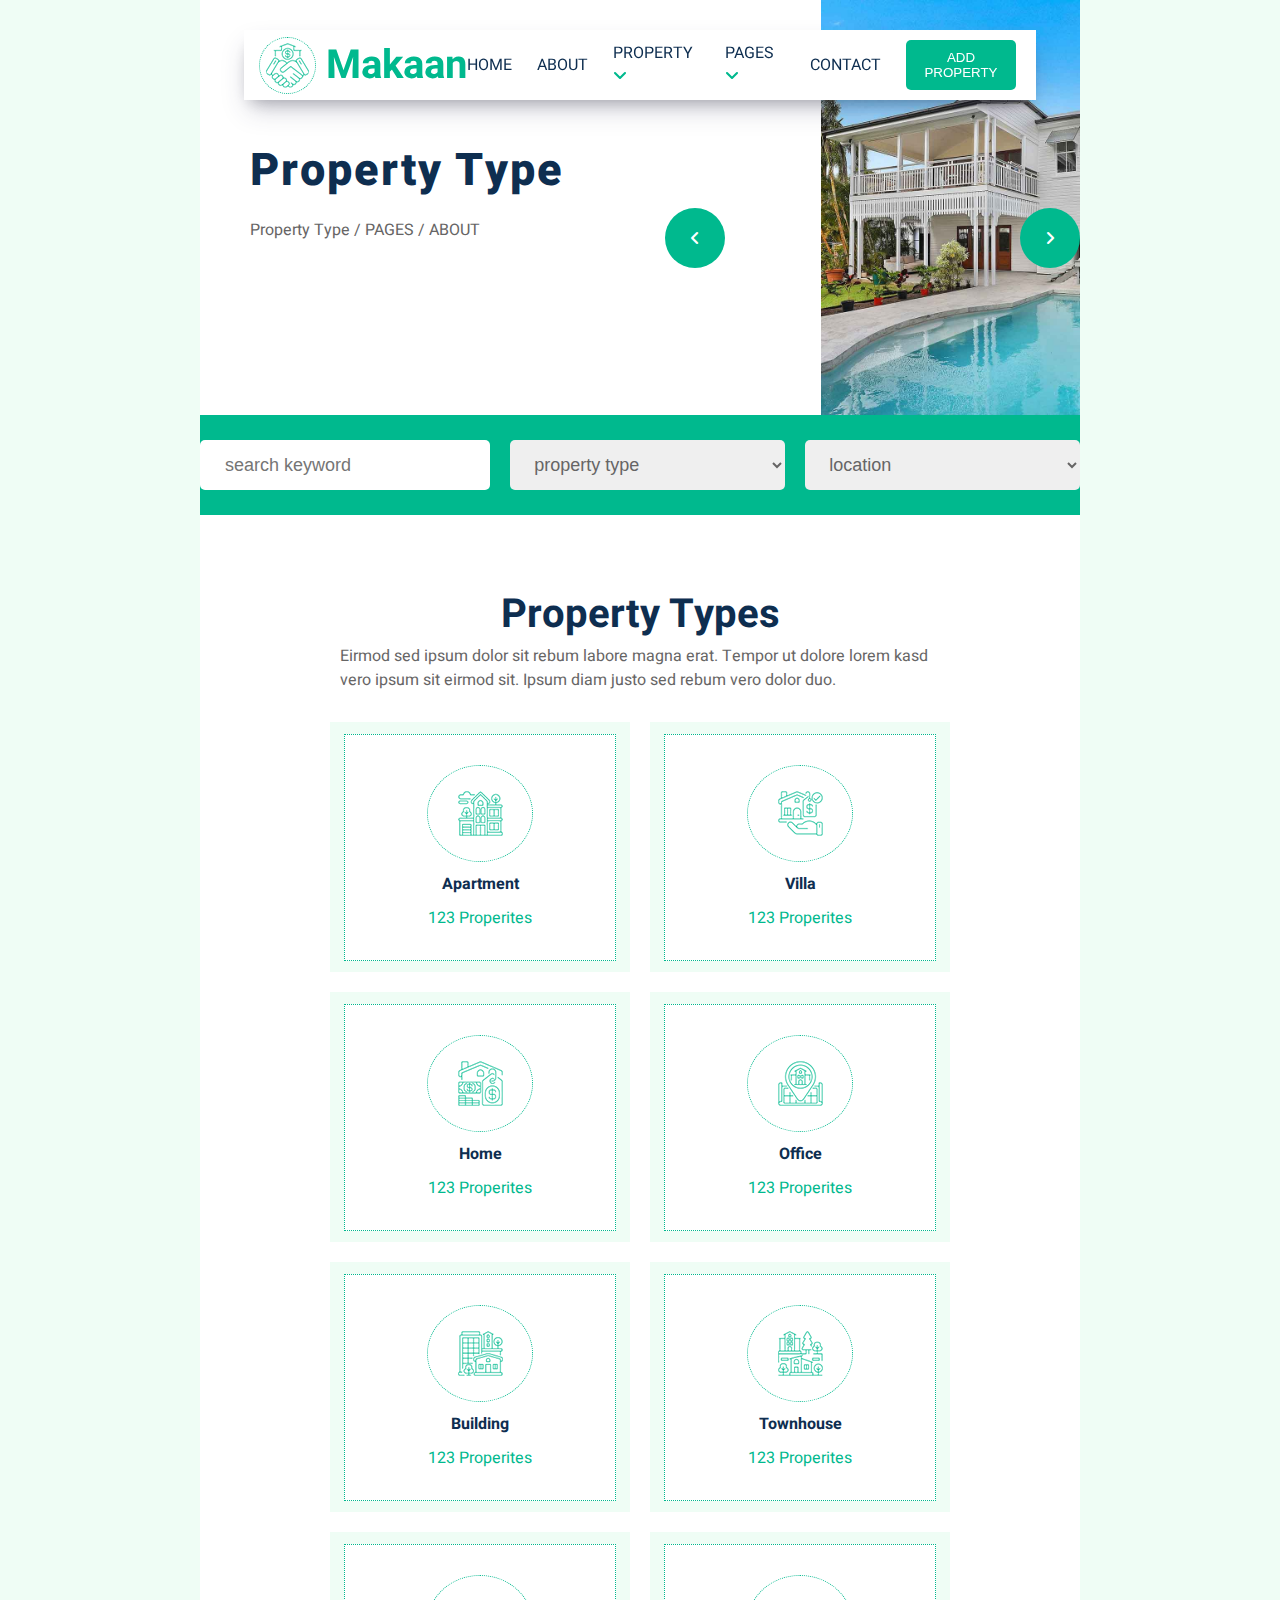
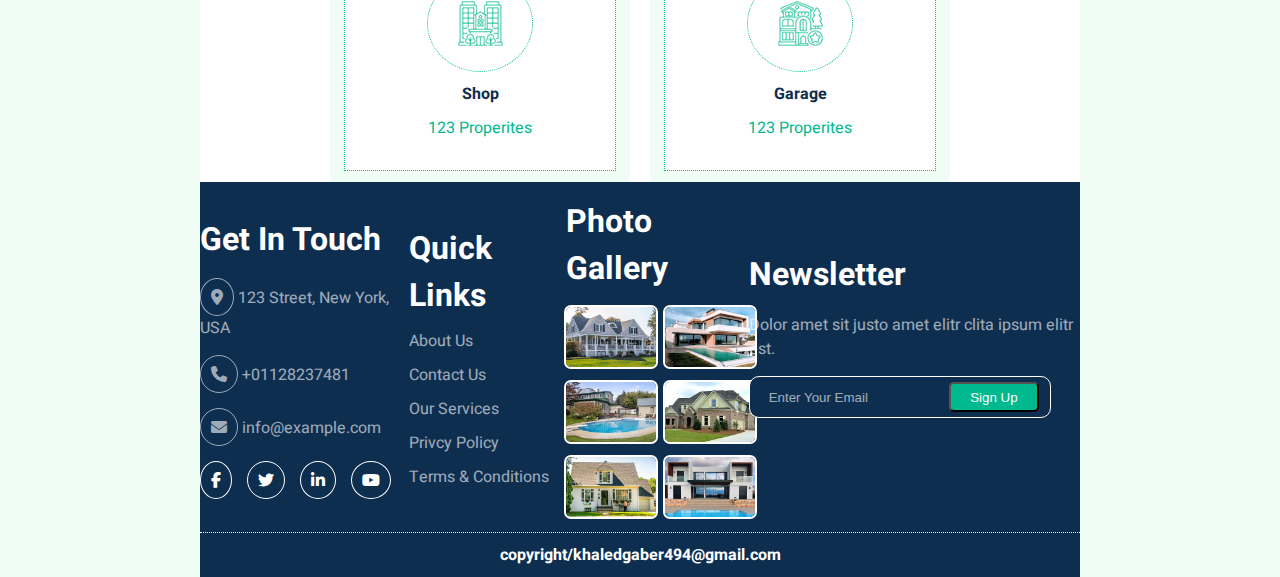
<file: property-type.html>
<!DOCTYPE html>
<html lang="en">
<head>
    <meta charset="UTF-8">
    <meta name="viewport" content="width=device-width, initial-scale=1.0">
    <title>Document</title>
    <link rel="stylesheet" href="style.css">
    <link rel="stylesheet" href="fontawesome-free-6.5.1-web/css/all.min.css">
    <link rel="preconnect" href="https://fonts.googleapis.com">
<link rel="preconnect" href="https://fonts.gstatic.com" crossorigin>
<link href="https://fonts.googleapis.com/css2?family=Heebo:wght@100..900&display=swap" rel="stylesheet">
</head>
<body>
   <main>
    
    <nav>
        <div class="logo">
            <img src="img/icon-deal.png" alt="">
            <h1>Makaan</h1>
        </div>
       
            <ul class="links">
                <li><a href="index.html" class="active">HOME</a></li>
                <li><a href="">ABOUT</a></li>
                <li><a href="" >PROPERTY <i class="fa-solid fa-angle-down"></i></a>
                <ul class="drop-down">
                    <li><a href="property-list.html">Property List</a></li>
                    <li><a href="property-type.html">Property type</a></li>
                    <li><a href="property-agent.html">Property agant</a></li>
                </ul>
                </li>
                <li><a href=""> PAGES <i class="fa-solid fa-angle-down"></i></a>
                <ul class="drop-down">
                    <li><a href="testimonial.html">Testimonial</a></li>
                    <li><a href="404.html">404 Error</a></li>
                </ul>
                </li>
                <li><a href="contact.html"> CONTACT</a></li>
                <li><BUtton class="btn">ADD PROPERTY</BUtton></li>
            </ul>
            </nav>

        
        
            <div class="head">
             <div class="write">
                <h2>Property Type</h2>
                <p>Property Type / PAGES / ABOUT</p>
                
            </div>
            <div class="slider">
                <div>
                    <img src="img/carousel-1.jpg" alt="">
                    <img src="img/carousel-2.jpg" alt="">
                </div>
               
                <i class="fa-solid fa-angle-left"></i>
                <i class="fa-solid fa-angle-right"></i>
            </div>
        </div>
        
        <div class="input">
            <input type="text" placeholder=" search keyword">
            <select name="" id="">
                <option value="">property type</option>
                <option value="">property type 1</option>
                <option value="">property type 2</option>
                <option value="">property type 3</option>
            </select>
            <select name="" id="" >
                <option value="">location</option>
                <option value="">location 1</option>
                <option value="">location 2</option>
                <option value="">location 3</option>
            </select>
           
            
        </div>
    
        </div>

        <div class="abc">
            <h4>Property Types</h4> 
            <p>Eirmod sed ipsum dolor sit rebum labore magna erat. Tempor ut dolore 
                 lorem kasd vero ipsum sit eirmod sit. Ipsum diam justo sed rebum vero dolor duo.</p>
            </div>
            <div class="container-1">
               <div class="container-2">
                 <div class="background">
                    <div class="card">
                        <div >
                            <div class="img99">
                    <img src="img/icon-apartment.png" alt="">
                </div>
                    <h5>Apartment</h5>
                    <span> 123 Properites</span>
                        </div>
                </div>
                 </div>
                 <div class="background">
                    <div class="card">
                        <div >
                            <div class="img99">
                    <img src="img/icon-villa.png" alt="">
                </div>
                    <h5>Villa</h5>
                    <span> 123 Properites</span>
                        </div>
                </div>
                 </div>
                 <div class="background">
                    <div class="card">
                        <div >
                            <div class="img99">
                    <img src="img/icon-house.png" alt="">
                </div>
                    <h5>Home</h5>
                    <span> 123 Properites</span>
                        </div>
                </div>
                 </div>
                 <div class="background">
                    <div class="card">
                        <div >
                            <div class="img99">
                    <img src="img/icon-housing.png" alt="">
                </div>
                    <h5>Office</h5>
                    <span> 123 Properites</span>
                        </div>
                </div>
                 </div>
                 <div class="background">
                    <div class="card">
                        <div >
                            <div class="img99">
                    <img src="img/icon-building.png" alt="">
                </div>
                    <h5>Building</h5>
                    <span> 123 Properites</span>
                        </div>
                </div>
                 </div>
                 <div class="background">
                    <div class="card">
                        <div >
                            <div class="img99">
                    <img src="img/icon-neighborhood.png" alt="">
                </div>
                    <h5>Townhouse</h5>
                    <span> 123 Properites</span>
                        </div>
                </div>
                 </div>
                 <div class="background">
                    <div class="card">
                        <div >
                            <div class="img99">
                    <img src="img/icon-condominium.png" alt="">
                </div>
                    <h5>Shop</h5>
                    <span> 123 Properites</span>
                        </div>
                </div>
                 </div>
                 <div class="background">
                    <div class="card">
                        <div >
                            <div class="img99">
                    <img src="img/icon-luxury.png" alt="">
                </div>
                    <h5>Garage</h5>
                    <span> 123 Properites</span>
                        </div>
                </div>
                 </div>
        
               </div>
            </div>
           </div>
           <div class="last-con">
            <div class="first">
                <h1>Get In Touch</h1>
                <p> <i class="fa-solid fa-location-dot"></i>  123 Street, New York, USA</p>
                <p><i class="fa-solid fa-phone"></i>  +01128237481</p>
                <p><i class="fa-solid fa-envelope"></i> info@example.com</p>
                <div>
                    <i class="fa-brands fa-facebook-f"></i>
                    <i class="fa-brands fa-twitter"></i>
                    <i class="fa-brands fa-linkedin-in"></i>
                    <i class="fa-brands fa-youtube"></i>
                </div>
            </div>
            <div class="secend">
                <h1>Quick Links
                </h1>
                <a href="">About Us</a>
                <a href="">Contact Us</a>
                <a href="">Our Services</a>
                <a href="">Privcy Policy</a>
                <a href="">Terms & Conditions</a>
            </div>
            <div class="thirty">
                <h1>Photo Gallery
                </h1>
                <div class="gal-1">
                     <img src="img/property-1.jpg" alt="">
                        <img src="img/property-2.jpg" alt="">
                    </div>
                    <div class="gal-2"><img src="img/property-3.jpg" alt="">
                        <img src="img/property-4.jpg" alt="">
                    </div>
                        <div class="gal-3"> <img src="img/property-5.jpg" alt="">
                            <img src="img/property-6.jpg" alt="">
                        </div>
                       
                    
                   
                
            </div>
            <div class="four">
                <h1>Newsletter</h1>
                 <p>Dolor amet sit justo amet elitr clita ipsum elitr est.</p>
                 <input type="email" placeholder=" Enter Your Email" >
                 <button>Sign Up</button>
            </div>
            
        </div>
        <h2 class="kk">copyright/khaledgaber494@gmail.com</h2>
       </main>
    </body>
    </html>
</file>
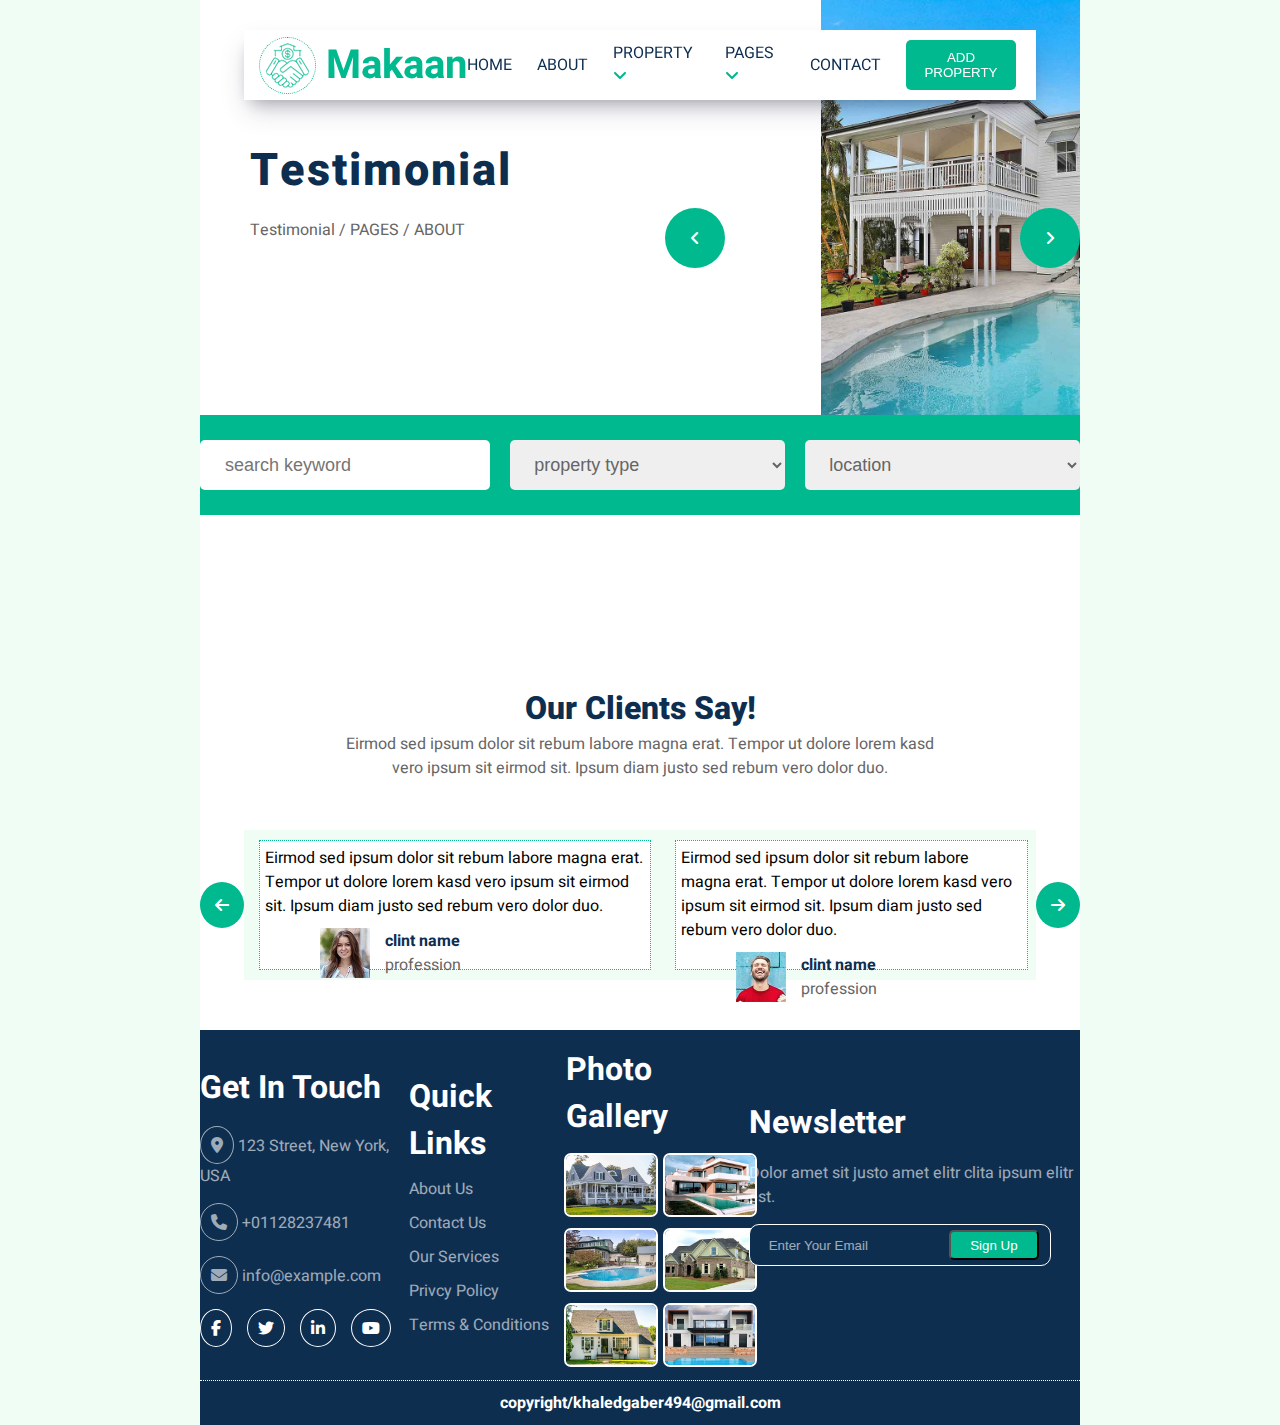
<file: testimonial.html>
<!DOCTYPE html>
<html lang="en">
<head>
    <meta charset="UTF-8">
    <meta name="viewport" content="width=device-width, initial-scale=1.0">
    <title>Document</title>
    <link rel="stylesheet" href="style.css">
    <link rel="stylesheet" href="fontawesome-free-6.5.1-web/css/all.min.css">
    <link rel="preconnect" href="https://fonts.googleapis.com">
<link rel="preconnect" href="https://fonts.gstatic.com" crossorigin>
<link href="https://fonts.googleapis.com/css2?family=Heebo:wght@100..900&display=swap" rel="stylesheet">
</head>
<body>
   <main>
    
    <nav>
        <div class="logo">
            <img src="img/icon-deal.png" alt="">
            <h1>Makaan</h1>
        </div>
       
            <ul class="links">
                <li><a href="index.html" class="active">HOME</a></li>
                <li><a href="">ABOUT</a></li>
                <li><a href="" >PROPERTY <i class="fa-solid fa-angle-down"></i></a>
                <ul class="drop-down">
                    <li><a href="property-list.html">Property List</a></li>
                    <li><a href="property-type.html">Property type</a></li>
                    <li><a href="property-agent.html">Property agant</a></li>
                </ul>
                </li>
                <li><a href=""> PAGES <i class="fa-solid fa-angle-down"></i></a>
                <ul class="drop-down">
                    <li><a href="testimonial.html">Testimonial</a></li>
                    <li><a href="404.html">404 Error</a></li>
                </ul>
                </li>
                <li><a href="contact.html"> CONTACT</a></li>
                <li><BUtton class="btn">ADD PROPERTY</BUtton></li>
            </ul>
            </nav>

        
        
            <div class="head">
             <div class="write">
                <h2>Testimonial</h2>
                <p>Testimonial / PAGES / ABOUT</p>
                
            </div>
            <div class="slider">
                <div>
                    <img src="img/carousel-1.jpg" alt="">
                    <img src="img/carousel-2.jpg" alt="">
                </div>
               
                <i class="fa-solid fa-angle-left"></i>
                <i class="fa-solid fa-angle-right"></i>
            </div>
        </div>
        
        <div class="input">
            <input type="text" placeholder=" search keyword">
            <select name="" id="">
                <option value="">property type</option>
                <option value="">property type 1</option>
                <option value="">property type 2</option>
                <option value="">property type 3</option>
            </select>
            <select name="" id="" >
                <option value="">location</option>
                <option value="">location 1</option>
                <option value="">location 2</option>
                <option value="">location 3</option>
            </select>
           
            
        </div>
    
        </div>
        <div class="ooo">
            
            <h4>Our Clients Say!  </h4>
            <p>Eirmod sed ipsum dolor sit rebum labore magna erat. Tempor ut dolore lorem kasd <br> vero ipsum sit eirmod sit. Ipsum diam justo sed rebum vero dolor duo. </p>
        </div>
        <div class="container-7">
            
                <i class="fa-solid fa-arrow-left"></i>
            
            
                
           <div class="small-con">
           
               
            
            <div class="contt"> 
                <p>Eirmod sed ipsum dolor sit rebum labore magna erat. Tempor ut dolore lorem kasd vero ipsum sit eirmod sit.  Ipsum diam justo sed rebum vero dolor duo.         </p>
                <div class="img-con">
                    <img src="img/testimonial-1.jpg" alt="">
                     <h3>clint name <br> <span>profession</span></h3>
                </div>
            </div>
            <div class="small-con">
                <div class="contt">
                    <p>Eirmod sed ipsum dolor sit rebum labore magna erat. Tempor ut dolore lorem kasd vero ipsum sit eirmod sit.  Ipsum diam justo sed rebum vero dolor duo.         </p>
                <div class="img-con">
                    <img src="img/testimonial-2.jpg" alt="">
                     <h3>clint name <br> <span>profession</span></h3>
                </div>
              
               
            </div>

           </div>
           

          
        
        </div>
        <i class="fa-solid fa-arrow-right"></i>
    </div>
    <div class="last-con">
        <div class="first">
            <h1>Get In Touch</h1>
            <p> <i class="fa-solid fa-location-dot"></i>  123 Street, New York, USA</p>
            <p><i class="fa-solid fa-phone"></i>  +01128237481</p>
            <p><i class="fa-solid fa-envelope"></i> info@example.com</p>
            <div>
                <i class="fa-brands fa-facebook-f"></i>
                <i class="fa-brands fa-twitter"></i>
                <i class="fa-brands fa-linkedin-in"></i>
                <i class="fa-brands fa-youtube"></i>
            </div>
        </div>
        <div class="secend">
            <h1>Quick Links
            </h1>
            <a href="">About Us</a>
            <a href="">Contact Us</a>
            <a href="">Our Services</a>
            <a href="">Privcy Policy</a>
            <a href="">Terms & Conditions</a>
        </div>
        <div class="thirty">
            <h1>Photo Gallery
            </h1>
            <div class="gal-1">
                 <img src="img/property-1.jpg" alt="">
                    <img src="img/property-2.jpg" alt="">
                </div>
                <div class="gal-2"><img src="img/property-3.jpg" alt="">
                    <img src="img/property-4.jpg" alt="">
                </div>
                    <div class="gal-3"> <img src="img/property-5.jpg" alt="">
                        <img src="img/property-6.jpg" alt="">
                    </div>
                   
                
               
            
        </div>
        <div class="four">
            <h1>Newsletter</h1>
             <p>Dolor amet sit justo amet elitr clita ipsum elitr est.</p>
             <input type="email" placeholder=" Enter Your Email" >
             <button>Sign Up</button>
        </div>
        
    </div>
    <h2 class="kk">copyright/khaledgaber494@gmail.com</h2>
   </main>
</body>
</html>
</file>
<file: style.css>
*{
    margin: 0;
    padding: 0;
}
body{
    background-color: #EFFDF5;
    padding: 0 200px;
    font-family:  "Heebo", sans-serif;
    
}
main{
    width: 100%;

    background-color: white;
    
}

nav{
    width: 90%;
    height: 70px;
    background-color:white;
    display: flex;
    justify-content: space-between;
    margin: auto;
    position: sticky;
    top: 30px;
   box-shadow: rgba(50, 50, 93, 0.25) 0px 13px 27px -5px, rgba(0, 0, 0, 0.3) 0px 8px 16px -8px;
   z-index: 3;
}

.logo{
    display: flex;
    justify-content: center;
    align-items: center;
    gap: 10px;
   
}
.logo img{
    border-radius: 50%;
    border: 1px dotted #00B98E;
    margin-left: 15px;
   padding: 5px;
}
.logo h1{
    font-size: 40px;
    color: #00B98E;

    
}
 .links {
    display: flex;
    justify-content: center;
    align-items: center;
    gap: 25px;
    margin-right: 10px;
    position: relative;
    
}
ul li a:hover{
    color: #00B98E;
}

ul li{
 list-style: none;
 position: relative;   
 
}

.links a{
    text-decoration: none;
   color:  #0E2E50;
    transition: .3s;
    
}

.links .drop-down{
    position: absolute;
    top: 43px;
    width: 180px;
    background-color: white;
    height: 0;
    padding: 0;
    overflow: hidden;
    transition: .5s;
}
.links li:hover .drop-down{
    height: fit-content;
    border: 1px solid black;
    padding: 5px;
    border-radius: 5px;
    
}
.links .btn{
    padding: 10px;
    background-color: #00B98E;
    color: white;
    border-radius: 5px;
    border: none;
    margin-right: 10px;
    cursor: pointer;
}
.links .btn:hover{
    background-color:#02dba9d3;
}


.head{
    display: flex;
    justify-content: center;
    align-items: center;
    transform: translateY(-70px);
}
.write{
    width: 50%;
   padding-left: 50px; 
    
}

.head .write h2 span{
    color: #00B98E;
    font-weight: 800;
}
.head .write h2{
    font-size: 45px;
    font-weight:800;
    color: #0E2E50;
    letter-spacing: 2px;
    line-height: 1.2;
}
.head .write p{
    color: #666565;
    margin-top: 20px;
    margin-bottom: 30px;
}
.head .write .btn-2{
    width: 200px;
    height: 60px;
    background-color: #00B98E;
    color: white;
    border-radius: 5px;
    border: none;
    font-size: 17px;
    font-weight: 100;
    cursor: pointer;
}
.head .write .btn-2:hover{
    background-color:#02dba9d3;
}

.head-img {
    width: 50%;
    overflow: hidden;
   
}
.head .slider{
    position: relative;
    width: 50%;
    overflow: hidden;
}
.head .slider div img{
    width: 100%;
    animation: move 3s infinite alternate;

}
.head .slider div{
    display: flex;
    justify-content: center;
    align-items:center;
    width: 100%;
    margin-left: 363px;
    position: relative;
}
@keyframes move{
    100%{
        transform: translateX(-100%);
    }
}

.head .slider i{
    position: absolute;
    top: 50%;
    width: 60px;
    height: 60px;
    background-color:#00B98E;
    display: flex;
    justify-content: center;
    align-items: center;
    border-radius: 50%;
    color: white;
}
.fa-angle-left{
    
left: 0;
}
.fa-angle-right{
right: 0;
}

.input{
    width: 100%;
    height: 100px;
   background-color: #00B98E;
    display: flex;
    justify-content: center;
    align-items: center;
    position: relative;
    top: -70px;
    gap: 20px;
}
.input input , select{
    width: 350px;
    height: 50px;
    font-size: 18px;
    padding-left: 20px;
    border-radius: 5px;
    border: none;
    color: #666565;
}
.input .btn-3{
width: 150px;
height: 50px;
font-size: 18px;
border-radius: 7px;
border: none;
background-color: #0E2E50;
color: white;
cursor: pointer;
} 


.abc{
  
  display: flex;
  flex-direction: column;
  align-items: center;
}
.abc h4{
    font-size: 2.5rem;
    color: #0E2E50;
}
.abc p{
    font-size: 1rem;
    color: #666565;
    width: 600px;
}
.container-1{
    display: flex;
    justify-content: center;
    align-items: center;
    flex-wrap: wrap;
}
.container-2{
   display: flex;
   justify-content: center;
   align-items: center;
   flex-wrap: wrap;
   gap: 10px;
   margin-top: 30px;
   gap: 20px;
}
.background{
    width: 300px;
    height: 250px;
    background-color: #EFFDF5;
    display: flex;
    justify-content: center;
    align-items: center;
}
.container-2 .background .card{
    width: 90%;
    height: 90%;
    background-color: white;
    border:#00B98E  dotted 1px;
    display: flex;
    justify-content: center;
    align-items: center;
    
}
.container-2 .card:hover{
    background-color: #00b98e60;
     
}


.container-2 div{
    display: flex;
  flex-direction: column;
  align-items: center;
  gap: 10px;
}
.container-2 div .img99{
  width: 100%;
  height: 100%;
  border: #00B98E dotted 1px;
  padding: 25px 0;
  border-radius: 50%;
    
}
.container-1 span{
    color: #00B98E;
}
.container-1 h5{
    font-size: 1rem;
    font-weight: 700;
    color: #0E2E50;
}
.container-3{
    display: flex;
    align-items: center;
    justify-content: center;
    padding: 30px;
    margin-top: 100px;
}


.container-3 .imgholder {
    width: 50%;
    display: flex;
    align-items: center;
    justify-content: center;
    position: relative;
    overflow: hidden;
    padding: 30px 0;
    
}
.container-3 .imgholder::before{
    content: "";
    position: absolute;
    background-color: #00B98E;
    width: 100%;
    height: 100%;
    left: -50%;
    transform: skew(30deg);
}
.container-3 .imgholder img{
    width: 85%;
    position: relative;
    z-index: 3;
    
}
.container-3 .det{
    width: 50%;
    display: flex;
    flex-direction: column;
    gap: 20px;
}
.fa-solid {
    color: #00B98E;
    
}
.container-3 .det h6{
    font-size:3rem ;
    font-weight: 700;
    color:#0E2E50 ;
}
.container-3 .det p{
    font-size: 1rem;
    font-weight:400 ;
    color: #666565;
    padding: 5px;
}
.container-3 .det .btn-4{
    width: 200px;
    height: 60px;
    background-color: #00B98E;
    color: white;
    border-radius: 5px;
    border: none;
    font-size: 17px;
    font-weight: 100;
    cursor: pointer;
    transition: .3s;
}
.container-3 .det .btn-4:hover{
    background-color:#02dba9d3;
    
}


.container-4{
    display: flex; 
    flex-direction: column;
}
.container-4 .cont{
    display: flex;
    justify-content: space-between;
    align-items: center;
    padding: 50px;
}
.container-4  .sss h6{

font-size:3rem ;
    font-weight: 700;
    color:#0E2E50 ;
}
.container-4 .sss p{
    font-size: 1rem;
    font-weight:400 ;
    color: #666565;
    padding: 5px;
}
.container-4 .cont .btnss{
    display: flex;
    justify-content: center;
    align-items: center;
    gap: 5px;
    
}
.container-4 .cont .btnss button{
    width: 80px;
    height: 40px;
    border: #00B98E 1px solid;
    border-radius: 5px;
    background-color: white;
    color:black;
    padding: 5px;
    
    transition: .3s;
    font-size: 15px;
    font-weight:500;
}

.container-4 .cont .btnss button:hover
{
    background-color: #00B98E;
    color: white;
}
.container-4 .cont .btnss button:nth-child(1){
    background-color: #00B98E;
    color: white;
} 
.container-4 .container-small{
    width: 400px;
    height: 400px;
     box-shadow: rgba(100, 100, 111, 0.2) 0px 7px 29px 0px;
     margin-left: 50px;
    
} 
.container-4 .container-small .img88{
    width: 100%;
    height: 50%;
    overflow: hidden;
    position: relative;
   
}
.container-4 .container-small .img88 img{
    width: 100%;
    transition: .5s;
}
.container-4 .container-small .img88 img:hover{
    transform: scale(1.1);
}
.container-4 .container-small .img88 .pa-1{
    width: 60px;
    height: 25px;
    background-color: #00B98E;
    position: absolute;
    z-index: 5;
    color: white;
    top: 10px;
    left: 50px;
    border-radius: 5px;
    text-align: center;
    padding: 5px;
}
.container-4 .container-small .img88 .pa-2{
    width: 100px;
    height: 30px;
    background-color: white;
    position: absolute;
    bottom: 0;
    left: 50px;
    text-align: center;
    border-radius: 5px 5px 0 0;
    z-index: 5;
}
.container-4 .container-small .det-2{
    display: flex;
    flex-direction: column;
    width: 100%;
    height: 35%;
    gap: 15px;
    margin-left: 20px;
    margin-top: 20px;
}
.container-4 .container-small .det-2 span{
    font-size: 1.25rem;
    font-weight: bold;
    color:#00B98E ;

}
.container-4 .container-small .det-2 h5{
    font-size: 1.25rem;
    
    font-weight: 700;
    color:#0E2E50 ;

}
.container-4 .container-small .det-2 p{
font-size: 1rem;
font-weight: 400;
color: #666565;
}

.container-4 .container-small .det-3 {
   display: flex;
   align-items: center;
   justify-content: space-evenly;
   border-top:1px dotted #00B98E ;
   padding-top:5px ;
}
.container-4 .big{
    display: flex;
    justify-content: center;
    align-items: center;
    flex-wrap: wrap;
    gap: 20px;
}
.container-4  .btn-5{
    width: 400px;
    height: 60px;
    border: #00B98E 1px solid;
    border-radius: 5px;
    background-color:#00B98E;
    color: white;
    margin-top: 20px;
    transition: .5s;
}
.container-4  .btn-5:hover{
    background-color:#02dba9d3;
}


.background-3 {
    width: 95%;
    height: 550px;
    margin: auto;
    background-color:#EFFDF5;
    margin-top: 100px;
    display: flex;
    align-items: center;
    justify-content: center;
    
}
.background-3 .container-5{
width: 98%;
height: 93%;
background-color: white;
display: flex;
justify-content: center;
align-items: center;
border: 1px dotted #00B98E ;
border-radius: 10px;
}
.background-3 .container-5 .img-h{
   width:50% ;
   padding: 20px;
   
}
.background-3 .container-5 .img-h img{
    width: 100%;
    border-radius: 10px;
}
.background-3 .container-5 .abo{
    width: 50%;
    display: flex;
    flex-direction: column;
    gap: 20px;
}
.background-3 .container-5 .abo h4{
    font-size: 2.5rem;
    font-size:700 ;
    color: #0E2E50;
}
.background-3 .container-5 .abo p{
    font-size: 1rem;
    font-weight: 400;
    color: #666565;
}
.background-3 .container-5 .abo div {
    display: flex;
    align-items: center;
    justify-content: start;
    gap: 10px;
}
.background-3 .container-5 .abo div button{
    width: 150px;
    height: 50px;
    border: none;
    border-radius: 6px;
    color: white;
    background-color: #00B98E;
    font-size: 15px;
    cursor: pointer;
}
.background-3 .container-5 .abo div button:nth-child(2){
    width: 150px;
    height: 50px;
    border: none;
    border-radius: 6px;
    color: white;
    background-color:#0E2E50;
    font-size: 15px;
    cursor: pointer;
}


.container-6{
    display: flex;
    flex-direction: column;
    margin-top:100px ;
    
}

.container-6 .ccc{
    display: flex;
    flex-direction: column;
    text-align: center;
    gap: 20px;
}
.container-6 .ccc h5{
    font-size: 2rem;
    
    font-weight: 700;
    color:#0E2E50 ;

} 
.container-6 .ccc p{
    font-size: 1rem;
font-weight: 400;
color: #666565;
}

.container-6 .contt{
    display: flex;
    justify-content: center;
    align-items: center;
    flex-wrap: wrap;
    margin-top: 50px;
}
.container-6 .contt .car{
    width: 300px;
    height: 450px;
    overflow: hidden;
    margin-right: 50px;
    transition: .3s;
    box-shadow: rgba(0, 0, 0, 0.24) 0px 3px 8px;
}
.container-6 .contt .car:hover{
    transform: translateY(-5px);
}
.container-6 .contt .car .img-holdd{
    width: 100%;
    height: 70%;
    position: relative;
    
    
}
.container-6 .contt .car .img-holdd  img{
    width: 100%;
   
    
} 
.container-6 .contt .car .img-holdd .iconn{
    position: absolute;
    bottom: 0;
    left: 30%;
  
}

.container-6 .contt .car .img-holdd .fa-brands{
    padding: 15px;
    background-color: white;
    border-radius: 50%;
    color: #00B98E;
    box-shadow: rgba(0, 0, 0, 0.16) 0px 10px 36px 0px, rgba(0, 0, 0, 0.06) 0px 0px 0px 1px;
    transition: .4s;
    cursor: pointer;
}
.container-6 .contt .car .img-holdd .fa-brands:hover{
    background-color:#0E2E50;
    color: white;
    
}

.container-6 .contt .car .inf {
   width: 100%;
   height: 30%;
   display: flex;
   flex-direction: column;
   align-items: center;
   margin-top: 20px;
   
} 
.container-6 .contt .car .img-holdd .inf .h3{
    color: #0E2E50;
    font-size: 1.5rem;
    font-weight: 500;
}



.ooo{
    margin-top: 100px;
    display: flex;
    flex-direction: column;
    text-align: center;
    
}
.ooo h4{
    font-size: 2rem;
    font-weight: 800;
    color: #0E2E50;
} 
.ooo p{
    font-size: 1rem;
    color: #666565;
    font-weight: 400;
}

.container-7{
    width:100% ;
    height: 250px;
    background-color: white;
    display: flex;
    justify-content: center;
    align-items: center;
    position: relative;
    

}
.container-7 .small-con{
    width:90%;
    height: 150px;
    background-color:#EFFDF5;
    display: flex;
    align-items: center;
    justify-content: center;
    
    padding-left: 15px;
}
.container-7 .small-con .contt{
    width: 95%;
    height: 85%;
    background-color: white;
    margin: auto;
    position: relative;
    border: 1px dotted  #00B98E;
}

.container-7 .small-con .contt .img-con{
    width: 50px;
    height: 40px;
    display: flex;
    justify-content: start;
    align-items: center;
    margin-top: 10px;
    

}
.container-7 .small-con .contt .img-con img{
    width: 100%;
    margin-left: 60px;
}
.container-7 .small-con .contt .img-con h3{
    padding-left: 15px;
    color: #0E2E50;
    font-size: 1rem;
    font-weight: bold;
}
.container-7 .small-con .contt p{
    padding: 5px;
}
.container-7 .small-con .contt .img-con h3 span{
    font-size: 1rem;
    font-weight: 400;
    color: #666565;
}
.container-7 .fa-solid{
    padding: 15px;
    background-color:#00B98E;
    border-radius: 50%;
color: white;
cursor: pointer;
transition: .4s;
}
.container-7 .fa-solid:hover{
    background-color: greenyellow;
    color: #0E2E50;
}

.last-con {
    display: flex;
    align-items: center;
    justify-content: space-evenly;
    width: 100%;
    background-color: #0E2E50;
    min-height: 350px;
}
.last-con .first div{
display: flex;
gap: 15px;
}
.last-con .first{
    display: flex;
    flex-direction: column;
    gap: 15px;
    
}
.last-con .secend {
    display: flex;
    flex-direction: column;
    gap: 10px;
    
}
.last-con .secend a{
    text-decoration: none;
    color:white;
    opacity: 60%;
    transition: .4s;
}
.last-con .thirty {
    display: flex;
   flex-direction: column;
   gap: 15px;
  }
  .last-con .secend a:hover{
    color: greenyellow;
  }
.last-con .thirty .gal-1{
   width: 90px;
   height: 60px;
   
display: flex;
justify-content: center;
align-items: center;
gap: 5px;
margin-left: 50px;
}
.last-con .thirty .gal-1 img{
    width: 100%;
    border: white 2px solid;
    border-radius: 7px;
}
.last-con .thirty .gal-2{
    width: 90px;
    height: 60px;
    margin-left: 50px;
 display: flex;
 justify-content: center;
 align-items: center;
 gap: 5px;
 
}
.last-con .thirty .gal-2 img{
    width: 100%;
    border: white 2px solid;
    border-radius: 7px;
}
.last-con .thirty .gal-3{
    width: 90px;
    height: 60px;
    gap:5px;
 display: flex;
 justify-content: center;
 align-items: center;
 margin-left: 50px;

}
.last-con .thirty .gal-3 img{
    width: 100%;
    border: white 2px solid;
    border-radius: 7px;
}

.last-con .four{
    display: flex;
    flex-direction: column;
    gap: 15px;
}
.last-con h1{
    color: white;
}
.last-con p{
    color: white;
    opacity: 60%;
}
.last-con .first i{
    padding: 10px;
    border-radius: 50%;
    border: white 1px solid;
}
.last-con .first .fa-brands{
    color: white;
}
.last-con .first .fa-solid{
    color: white;
}
.last-con .four input{
    width: 300px;
    height: 40px;
    background-color: #0E2E50;
   border: white 1px solid;
   border-radius: 10px;
   
}
.last-con .four input::placeholder{
    color: white;
    opacity: 60%;
    padding-left: 15px;
}
.last-con .four button{
position: relative;
bottom: 51px;
width: 90px;
height: 30px;
right: -200px;
background-color:#00B98E ;
color: white;
cursor: pointer;
border-radius: 5px;
}
.kk{
    text-align: center;
    background-color: #0E2E50;
    color: white;
    font-size: 1rem;
    border-top: 1px dotted white;
    
    padding: 10px;
}
</file>
